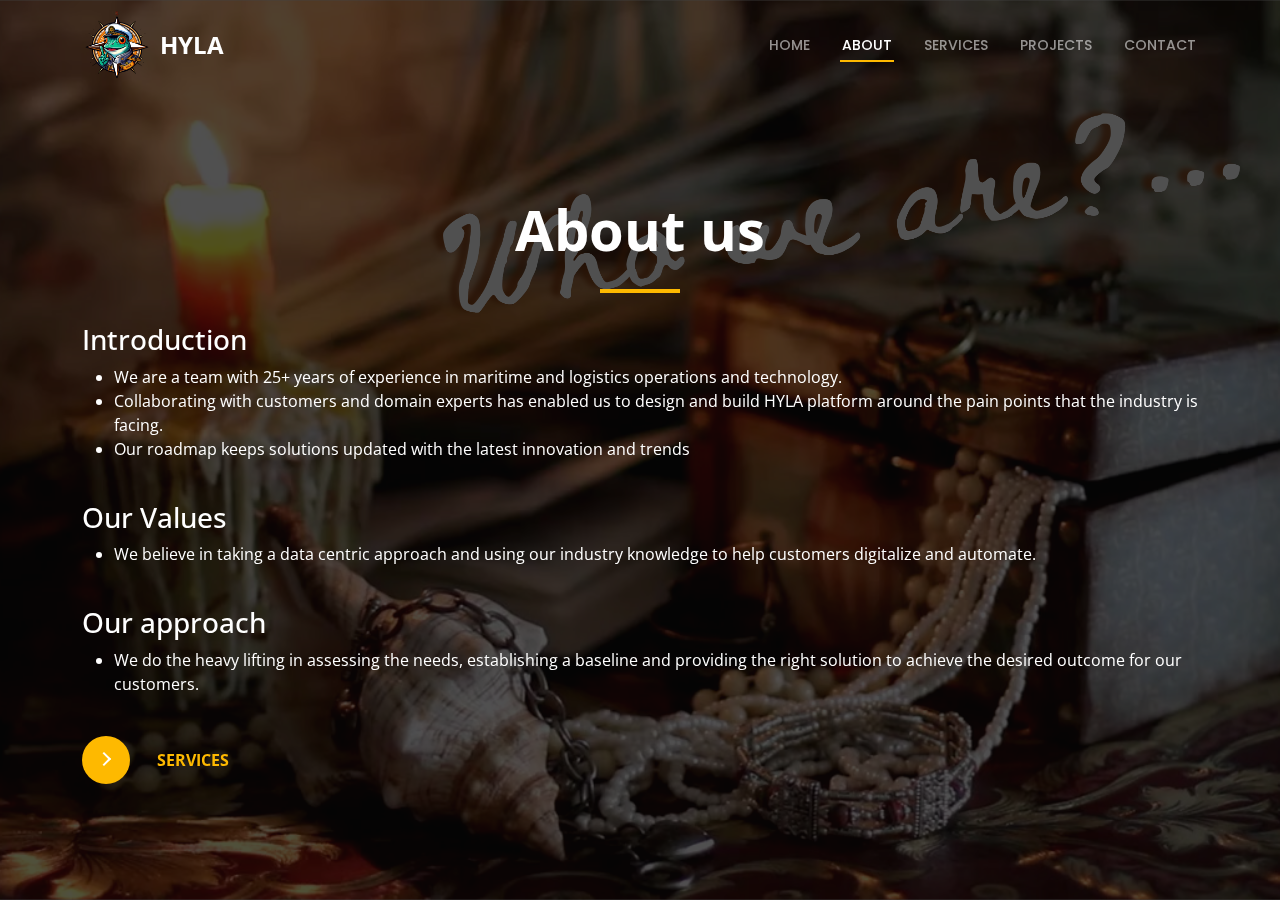
<file: about-us.html>
<!DOCTYPE html>
<html lang="en">

<head>
  <meta charset="utf-8">
  <meta content="width=device-width, initial-scale=1.0" name="viewport">
  <title>Hyla | About Us Page</title>
  <meta name="description" content="">
  <meta name="keywords" content="">

  <!-- Favicons -->
  <link href="assets/img/Hyla-logo.png" rel="icon">
  <link href="assets/img/Hyla-logo.png" rel="apple-touch-icon">

  <!-- Fonts -->
  <link href="https://fonts.googleapis.com" rel="preconnect">
  <link href="https://fonts.gstatic.com" rel="preconnect" crossorigin>
  <link href="https://fonts.googleapis.com/css2?family=Roboto:ital,wght@0,100;0,300;0,400;0,500;0,700;0,900;1,100;1,300;1,400;1,500;1,700;1,900&family=Open+Sans:ital,wght@0,300;0,400;0,500;0,600;0,700;0,800;1,300;1,400;1,500;1,600;1,700;1,800&family=Poppins:ital,wght@0,100;0,200;0,300;0,400;0,500;0,600;0,700;0,800;0,900;1,100;1,200;1,300;1,400;1,500;1,600;1,700;1,800;1,900&display=swap" rel="stylesheet">

  <!-- Vendor CSS Files -->
  <link href="assets/vendor/bootstrap/css/bootstrap.min.css" rel="stylesheet">
  <link href="assets/vendor/bootstrap-icons/bootstrap-icons.css" rel="stylesheet">
  <link href="assets/vendor/aos/aos.css" rel="stylesheet">
  <link href="assets/vendor/fontawesome-free/css/all.min.css" rel="stylesheet">
  <link href="assets/vendor/glightbox/css/glightbox.min.css" rel="stylesheet">
  <link href="assets/vendor/swiper/swiper-bundle.min.css" rel="stylesheet">
  <link href="https://cdnjs.cloudflare.com/ajax/libs/font-awesome/6.4.0/css/all.min.css" rel="stylesheet">


  <!-- Main CSS File -->
  <link href="assets/css/main.css" rel="stylesheet">

  <!-- =======================================================
  * Template Name: UpConstruction
  * Template URL: https://bootstrapmade.com/upconstruction-bootstrap-construction-website-template/
  * Updated: Aug 07 2024 with Bootstrap v5.3.3
  * Author: BootstrapMade.com
  * License: https://bootstrapmade.com/license/
  ======================================================== -->
</head>

<body class="index-page">

  
  <header id="header" class="header d-flex align-items-center fixed-top">
    <div class="container-fluid container-xl position-relative d-flex align-items-center justify-content-between">

      <a href="index.html" class="logo d-flex align-items-center">
        <!-- Uncomment the line below if you also wish to use an image logo -->
        <img src="assets/img/Hyla-logo.png" alt="">
         <h1 class="sitename">HYLA</h1>
      </a>

      <nav id="navmenu" class="navmenu">
        <ul>
          <li><a href="index.html" >Home</a></li>
          <li><a href="about-us.html" class="active">About</a></li>
          <li><a href="service.html">Services</a></li>
          <li><a href="project.html">Projects</a></li>
          <li><a href="support.html">Contact</a></li>
        </ul>
        <i class="mobile-nav-toggle d-xl-none bi bi-list"></i>
      </nav>

    </div>
  </header>

  <main class="main">

    <!-- Hero Section -->
    <section id="hero" class="hero section dark-background">
      <div class="carousel-item active">
        <img src="assets/img/Who-bro.svg" alt="">
      </div>
      <div class="info d-flex align-items-center">
        <div class="container">
            <div class="row position-relative">
                <div class="col-lg-12" data-aos="fade-up" data-aos-delay="100">
                  <h2 class="inner-title text-center">About us</h2>
                  <div class="our-story">
                    <h3>Introduction</h3>
                    <ul>
                      <li><span>We are a team with 25+ years of experience in maritime and logistics operations and technology.</span></li>
                      <li><span>Collaborating with customers and domain experts has enabled us to design and build HYLA platform around the pain points that the industry is facing.</span></li>
                      <li><span>Our roadmap keeps solutions updated with the latest innovation and trends</span></li>
                    </ul>
                    <br>
                    <h3>Our Values</h3>
                    <ul>
                      <li><span>We believe in taking a data centric approach and using our industry knowledge to help customers digitalize and automate.</span></li>
                     </ul><br>
                    <h3>Our approach</h3>
                    <ul>
                      <li><span>We do the heavy lifting in assessing the needs, establishing a baseline and providing the right solution to achieve the desired outcome for our customers.</span></li>
                     </ul>
                    <br>
                    <a href="service.html">
                        <button class="learn-more">
                        <span class="circle" aria-hidden="true">
                        <span class="icon arrow"></span>
                        </span>
                        <span class="button-text">Services</span>
                        </button>
                    </a>
                  </div>
                </div>
        </div>
      </div>
    </section>

  </main>
  <!-- Scroll Top -->
  <a href="#" id="scroll-top" class="scroll-top d-flex align-items-center justify-content-center"><i class="bi bi-arrow-up-short"></i></a>

  <!-- Preloader -->
  <div id="preloader"></div>

  <!-- Vendor JS Files -->
  <script src="assets/vendor/bootstrap/js/bootstrap.bundle.min.js"></script>
  <script src="assets/vendor/php-email-form/validate.js"></script>
  <script src="assets/vendor/aos/aos.js"></script>
  <script src="assets/vendor/glightbox/js/glightbox.min.js"></script>
  <script src="assets/vendor/imagesloaded/imagesloaded.pkgd.min.js"></script>
  <script src="assets/vendor/isotope-layout/isotope.pkgd.min.js"></script>
  <script src="assets/vendor/swiper/swiper-bundle.min.js"></script>
  <script src="assets/vendor/purecounter/purecounter_vanilla.js"></script>

  <!-- Main JS File -->
  <script src="assets/js/main.js"></script>

</body>

</html>
</file>
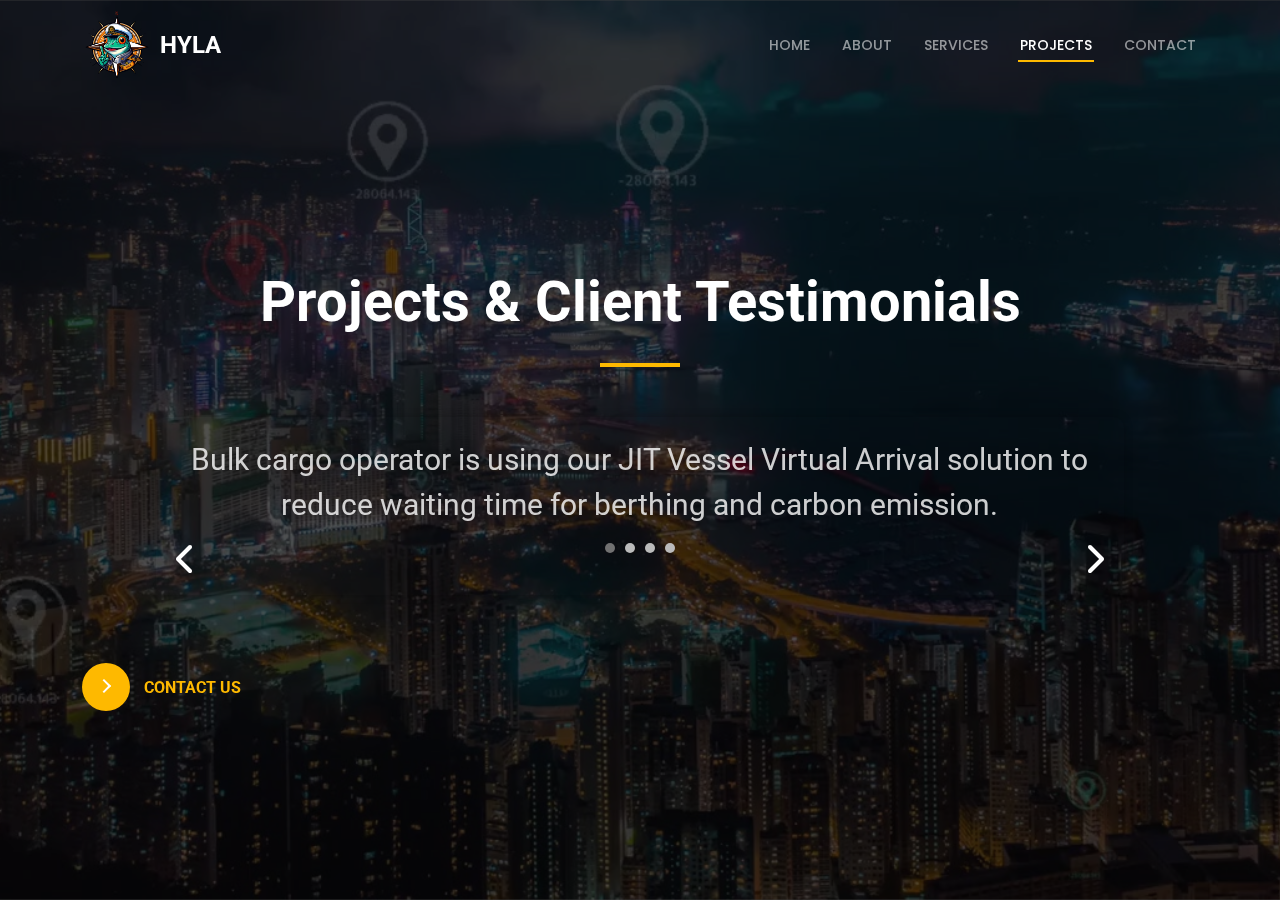
<file: project.html>
<!DOCTYPE html>
<html lang="en">

<head>
  <meta charset="utf-8">
  <meta content="width=device-width, initial-scale=1.0" name="viewport">
  <title>Hyla | Projects Page</title>
  <meta name="description" content="">
  <meta name="keywords" content="">

  <!-- Favicons -->
  <link href="assets/img/Hyla-logo.png" rel="icon">
  <link href="assets/img/Hyla-logo.png" rel="apple-touch-icon">

  <!-- Fonts -->
  <link href="https://fonts.googleapis.com" rel="preconnect">
  <link href="https://fonts.gstatic.com" rel="preconnect" crossorigin>
  <link href="https://fonts.googleapis.com/css2?family=Roboto:ital,wght@0,100;0,300;0,400;0,500;0,700;0,900;1,100;1,300;1,400;1,500;1,700;1,900&family=Open+Sans:ital,wght@0,300;0,400;0,500;0,600;0,700;0,800;1,300;1,400;1,500;1,600;1,700;1,800&family=Poppins:ital,wght@0,100;0,200;0,300;0,400;0,500;0,600;0,700;0,800;0,900;1,100;1,200;1,300;1,400;1,500;1,600;1,700;1,800;1,900&display=swap" rel="stylesheet">

  <!-- Vendor CSS Files -->
  <link href="assets/vendor/bootstrap/css/bootstrap.min.css" rel="stylesheet">
  <link href="assets/vendor/bootstrap-icons/bootstrap-icons.css" rel="stylesheet">
  <link href="assets/vendor/aos/aos.css" rel="stylesheet">
  <link href="assets/vendor/fontawesome-free/css/all.min.css" rel="stylesheet">
  <link href="assets/vendor/glightbox/css/glightbox.min.css" rel="stylesheet">
  <link href="assets/vendor/swiper/swiper-bundle.min.css" rel="stylesheet">
  <link href="https://cdnjs.cloudflare.com/ajax/libs/font-awesome/6.4.0/css/all.min.css" rel="stylesheet">

  <!-- Main CSS File -->
  <link href="assets/css/main.css" rel="stylesheet">

  <style>
    /* Responsive Card Styling */
    .card {
      display: flex;
      flex-direction: column;
      align-items: center; /* Center content horizontally */
      padding: 20px; /* Add padding for better spacing */
      border-radius: 8px; /* Rounded corners for the card */
      background-color: rgba(0, 0, 0, 0.5); /* Slightly transparent background */
      color: white; /* Ensure text is visible on dark background */
    }

    #pagination {
      display: flex;
      justify-content: space-between; /* Aligns buttons to the edges */
      margin-top: 20px; /* Adjust spacing as needed */
      width: 100%; /* Full width for pagination */
    }

    .btn {
      flex: 0; /* Prevents buttons from stretching */
      margin: 0 5px; /* Adjusts space between buttons */
      padding: 5px 10px; /* Smaller padding for smaller buttons */
      font-size: 12px; /* Smaller font size */
      display: flex; /* Makes button a flex container */
      align-items: center; /* Aligns items vertically center */
      justify-content: center; /* Centers content horizontally */
      border: none; /* Remove default button border */
      background-color: #99999961; /* Default button background */
      color: white; /* Button text color */
      border-radius: 5px; /* Rounded button corners */
      cursor: pointer; /* Change cursor on hover */
    }

    .btn:hover {
      background-color: #99999961; /* Darker background on hover */
    }

    .btn i {
      margin: 0 3px; /* Adds some space around icons */
    }

    /* Responsive adjustments */
    @media (max-width: 768px) {
      .btn {
        font-size: 10px; /* Smaller font size on mobile */
        padding: 4px 8px; /* Smaller padding on mobile */
      }
    }

    /* Ensure the entire page is responsive */
    body {
      margin: 0;
      font-family: 'Roboto', sans-serif;
      background: #f8f9fa; /* Light background color for the body */
    }

    .hero {
      position: relative;
      overflow: hidden; /* Prevents content overflow */
    }

    .carousel-item img {
      width: 100%;
      height: auto; /* Ensures the image maintains its aspect ratio */
    }
  </style>

  <!-- =======================================================
  * Template Name: UpConstruction
  * Template URL: https://bootstrapmade.com/upconstruction-bootstrap-construction-website-template/
  * Updated: Aug 07 2024 with Bootstrap v5.3.3
  * Author: BootstrapMade.com
  * License: https://bootstrapmade.com/license/
  ======================================================== -->
</head>

<body class="index-page">

  <header id="header" class="header d-flex align-items-center fixed-top">
    <div class="container-fluid container-xl position-relative d-flex align-items-center justify-content-between">

      <a href="index.html" class="logo d-flex align-items-center">
        <img src="assets/img/Hyla-logo.png" alt="">
        <h1 class="sitename">HYLA</h1>
      </a>

      <nav id="navmenu" class="navmenu">
        <ul>
          <li><a href="index.html">Home</a></li>
          <li><a href="about-us.html">About</a></li>
          <li><a href="service.html">Services</a></li>
          <li><a href="project.html" class="active">Projects</a></li>
          <li><a href="support.html">Contact</a></li>
        </ul>
        <i class="mobile-nav-toggle d-xl-none bi bi-list"></i>
      </nav>

    </div>
  </header>
  <style>
    #bruhh {
     font-size: 30px !important;
   }
 </style>

  <main class="main">

    <!-- Hero Section -->
    <section id="hero" class="hero section dark-background">
      <div class="carousel-item active">
        <img src="assets/img/project-bg.svg" alt="">
      </div>
      <div class="info d-flex align-items-center">
        <div class="container">
          <div class="row position-relative">
            <div class="col-lg-12" data-aos="fade-up" data-aos-delay="100">
              <h2 class="inner-title text-center">Projects & Client Testimonials</h2>
              <div class="our-story">
                <div class="col-lg-12 col-md-6">
                  <!-- <div class="card service-item position-relative" id="card" data-aos="fade-up" data-aos-delay="100" style="height: fit-content;">
                    <div id="text-container">
                      <h4 class="text-white text-center" id="dynamic-text">Bulk cargo operator is using our JIT Vessel Virtual Arrival solution to reduce waiting time for berthing and carbon emission.</h4>
                    </div>
                    <div id="pagination" class="text-center d-flex justify-content-between">
                      <button class="btn" id="prev-button" onclick="changePage(-1)">
                        <i class="fa-solid fa-backward"></i> Previous
                      </button>
                      <button class="btn" id="next-button" onclick="changePage(1)">
                        Next <i class="fa-solid fa-forward"></i>
                      </button>
                    </div>
                  </div> -->

                  <div class="testim" id="testim">
                    <div class="wrap">
                       
                        <div id="testim-content" class="cont">
                            
                            <div class="active">
                                <p id="bruhh">Bulk cargo operator is using our JIT Vessel Virtual Arrival solution to reduce waiting time for berthing and carbon emission.</p>                    
                            </div>
        
                            <div>
                                <p id="bruhh">Our dry bulk transport solutions help streamline operations for greater efficiency.</p>                    
                            </div>
        
                            <div>
                                
                                <p id="bruhh" >We provide tailored solutions for heavy lift and project cargo movements.</p>                    
                            </div>
        
                            <div>
                                <p id="bruhh">Our advanced tracking system ensures real-time visibility of your cargo.</p>                    
                            </div>
        
                        </div>
                         <span id="right-arrow" class="arrow right fa fa-chevron-right" style="float: right;"></span>
                        <span id="left-arrow" class="arrow left fa fa-chevron-left " style="float: left;"></span>
                        <ul id="testim-dots" class="dots">
                            <li class="dot active"></li><!--
                            --><li class="dot"></li><!--
                            --><li class="dot"></li><!--
                            --><li class="dot"></li><!---->
                        </ul>
                    </div>
                </div>
                </div>

                <br>
                <br>
                <a href="support.html">
                  <button class="learn-more">
                    <span class="circle" aria-hidden="true">
                      <span class="icon arrow"></span>
                    </span>
                    <span class="button-text">Contact Us</span>
                  </button>
                </a>
              </div>
            </div>
          </div>
        </div>
      </div>
    </section>

  </main>
  <!-- Scroll Top -->
  <a href="#" id="scroll-top" class="scroll-top d-flex align-items-center justify-content-center"><i class="bi bi-arrow-up-short"></i></a>

  <!-- Preloader -->
  <div id="preloader"></div>

  <!-- Vendor JS Files -->
  <script src="assets/vendor/bootstrap/js/bootstrap.bundle.min.js"></script>
  <script src="assets/vendor/php-email-form/validate.js"></script>
  <script src="assets/vendor/aos/aos.js"></script>
  <script src="assets/vendor/glightbox/js/glightbox.min.js"></script>
  <script src="assets/vendor/imagesloaded/imagesloaded.pkgd.min.js"></script>
  <script src="assets/vendor/isotope-layout/isotope.pkgd.min.js"></script>
  <script src="assets/vendor/swiper/swiper-bundle.min.js"></script>
  <script src="assets/vendor/purecounter/purecounter_vanilla.js"></script>

  <!-- Main JS File -->
  <script src="assets/js/main.js"></script>

<script>
  // vars
'use strict'
var	testim = document.getElementById("testim"),
  testimDots = Array.prototype.slice.call(document.getElementById("testim-dots").children),
  testimContent = Array.prototype.slice.call(document.getElementById("testim-content").children),
  testimLeftArrow = document.getElementById("left-arrow"),
  testimRightArrow = document.getElementById("right-arrow"),
  testimSpeed = 4500,
  currentSlide = 0,
  currentActive = 0,
  testimTimer,
  touchStartPos,
  touchEndPos,
  touchPosDiff,
  ignoreTouch = 30;
;

window.onload = function() {

  // Testim Script
  function playSlide(slide) {
      for (var k = 0; k < testimDots.length; k++) {
          testimContent[k].classList.remove("active");
          testimContent[k].classList.remove("inactive");
          testimDots[k].classList.remove("active");
      }

      if (slide < 0) {
          slide = currentSlide = testimContent.length-1;
      }

      if (slide > testimContent.length - 1) {
          slide = currentSlide = 0;
      }

      if (currentActive != currentSlide) {
          testimContent[currentActive].classList.add("inactive");            
      }
      testimContent[slide].classList.add("active");
      testimDots[slide].classList.add("active");

      currentActive = currentSlide;
  
      clearTimeout(testimTimer);
      testimTimer = setTimeout(function() {
          playSlide(currentSlide += 1);
      }, testimSpeed)
  }

  testimLeftArrow.addEventListener("click", function() {
      playSlide(currentSlide -= 1);
  })

  testimRightArrow.addEventListener("click", function() {
      playSlide(currentSlide += 1);
  })    

  for (var l = 0; l < testimDots.length; l++) {
      testimDots[l].addEventListener("click", function() {
          playSlide(currentSlide = testimDots.indexOf(this));
      })
  }

  playSlide(currentSlide);

  // keyboard shortcuts
  document.addEventListener("keyup", function(e) {
      switch (e.keyCode) {
          case 37:
              testimLeftArrow.click();
              break;
              
          case 39:
              testimRightArrow.click();
              break;

          case 39:
              testimRightArrow.click();
              break;

          default:
              break;
      }
  })
  
  testim.addEventListener("touchstart", function(e) {
      touchStartPos = e.changedTouches[0].clientX;
  })

  testim.addEventListener("touchend", function(e) {
      touchEndPos = e.changedTouches[0].clientX;
    
      touchPosDiff = touchStartPos - touchEndPos;
    
      console.log(touchPosDiff);
      console.log(touchStartPos);	
      console.log(touchEndPos);	

    
      if (touchPosDiff > 0 + ignoreTouch) {
          testimLeftArrow.click();
      } else if (touchPosDiff < 0 - ignoreTouch) {
          testimRightArrow.click();
      } else {
        return;
      }
    
  })
}
</script>
</body>

</html>
</file>
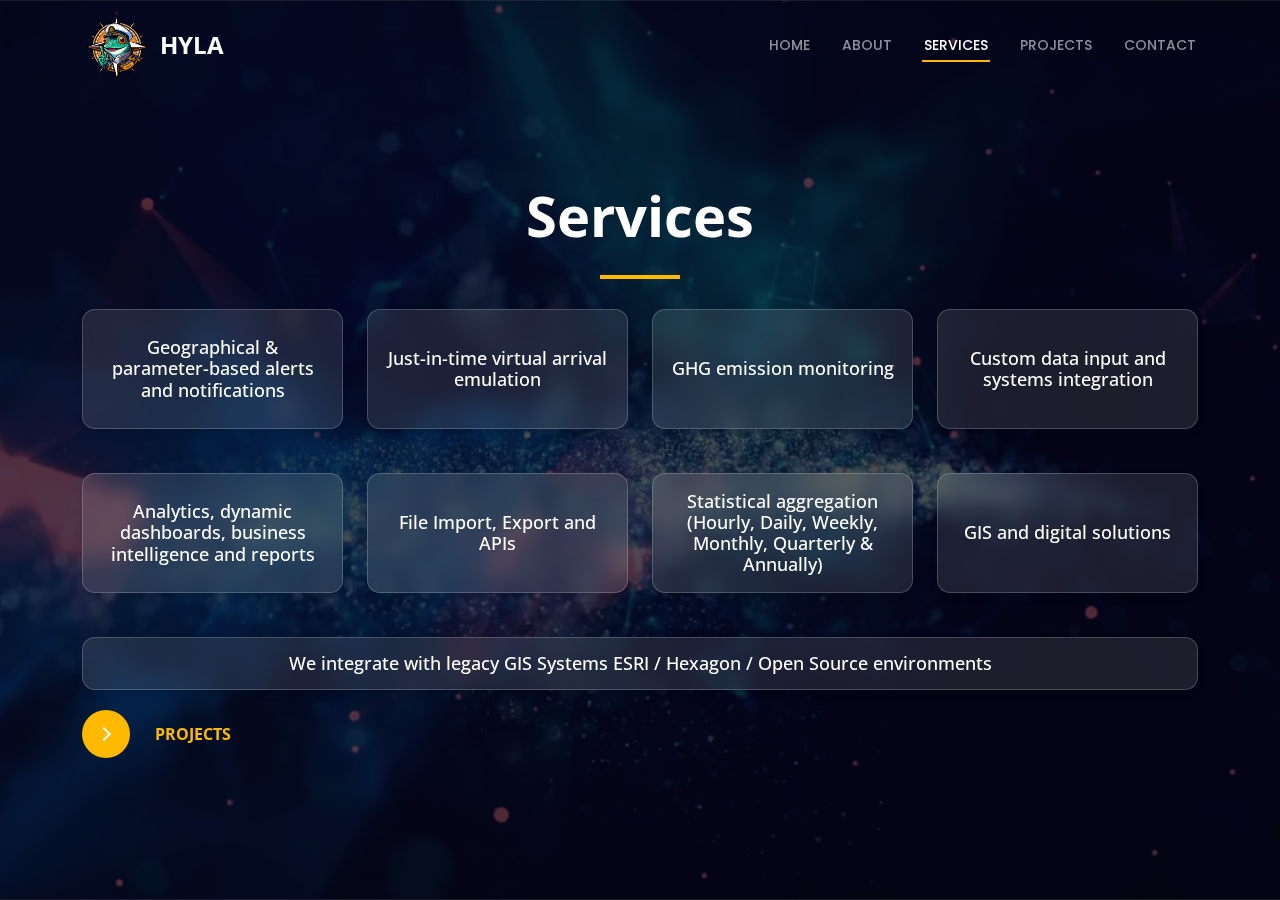
<file: service.html>
<!DOCTYPE html>
<html lang="en">

<head>
  <meta charset="utf-8">
  <meta content="width=device-width, initial-scale=1.0" name="viewport">
  <title>Hyla | Services Page</title>
  <meta name="description" content="">
  <meta name="keywords" content="">

  <!-- Favicons -->
  <link href="assets/img/Hyla-logo.png" rel="icon">
  <link href="assets/img/Hyla-logo.png" rel="apple-touch-icon">

  <!-- Fonts -->
  <link href="https://fonts.googleapis.com" rel="preconnect">
  <link href="https://fonts.gstatic.com" rel="preconnect" crossorigin>
  <link href="https://fonts.googleapis.com/css2?family=Roboto:ital,wght@0,100;0,300;0,400;0,500;0,700;0,900;1,100;1,300;1,400;1,500;1,700;1,900&family=Open+Sans:ital,wght@0,300;0,400;0,500;0,600;0,700;0,800;1,300;1,400;1,500;1,600;1,700;1,800&family=Poppins:ital,wght@0,100;0,200;0,300;0,400;0,500;0,600;0,700;0,800;0,900;1,100;1,200;1,300;1,400;1,500;1,600;1,700;1,800&display=swap" rel="stylesheet">

  <!-- Vendor CSS Files -->
  <link href="assets/vendor/bootstrap/css/bootstrap.min.css" rel="stylesheet">
  <link href="assets/vendor/bootstrap-icons/bootstrap-icons.css" rel="stylesheet">
  <link href="assets/vendor/aos/aos.css" rel="stylesheet">
  <link href="assets/vendor/fontawesome-free/css/all.min.css" rel="stylesheet">
  <link href="assets/vendor/glightbox/css/glightbox.min.css" rel="stylesheet">
  <link href="assets/vendor/swiper/swiper-bundle.min.css" rel="stylesheet">
  <link href="https://cdnjs.cloudflare.com/ajax/libs/font-awesome/6.4.0/css/all.min.css" rel="stylesheet">

  <!-- Main CSS File -->
  <link href="assets/css/main.css" rel="stylesheet">

  <!-- =======================================================
  * Template Name: UpConstruction
  * Template URL: https://bootstrapmade.com/upconstruction-bootstrap-construction-website-template/
  * Updated: Aug 07 2024 with Bootstrap v5.3.3
  * Author: BootstrapMade.com
  * License: https://bootstrapmade.com/license/
  ======================================================== -->
</head>

<body class="index-page">

  
  <header id="header" class="header d-flex align-items-center fixed-top">
    <div class="container-fluid container-xl position-relative d-flex align-items-center justify-content-between">

      <a href="index.html" class="logo d-flex align-items-center">
        <!-- Uncomment the line below if you also wish to use an image logo -->
        <img src="assets/img/Hyla-logo.png" alt="">
         <h1 class="sitename">HYLA</h1>
      </a>

      <nav id="navmenu" class="navmenu">
        <ul>
          <li><a href="index.html" >Home</a></li>
          <li><a href="about-us.html">About</a></li>
          <li><a href="service.html" class="active">Services</a></li>
          <li><a href="project.html">Projects</a></li>
          <li><a href="support.html">Contact</a></li>
        </ul>
        <i class="mobile-nav-toggle d-xl-none bi bi-list"></i>
      </nav>

    </div>
  </header>

  <main class="main">

    <!-- Hero Section -->
    <section id="hero" class="hero section dark-background">
      <div class="carousel-item active">
        <img src="assets/img/services-bg.svg" alt="">
      </div>
      <div class="info d-flex align-items-center">
        <div class="container">
          <div class="row position-relative">
            <div class="col-lg-12" data-aos="fade-up" data-aos-delay="100" >
              <h2 class="inner-title text-center" style="margin-top: -40px;">Services</h2>
              <div class="row gy-4 gx-4 text-center">
                <div class="col-lg-3 col-md-6">
                    <div class="card service-item position-relative" id="card" data-aos="fade-up" data-aos-delay="100">
                        <h4 class="text-white">Geographical & parameter-based alerts and notifications</h4>
                    </div>
                </div>
                <div class="col-lg-3 col-md-6">
                    <div class="card service-item position-relative" id="card" data-aos="fade-up" data-aos-delay="200">
                        <h4 class="text-white">Just-in-time virtual arrival emulation</h4>
                    </div>
                </div>
                <div class="col-lg-3 col-md-6">
                    <div class="card service-item position-relative" id="card" data-aos="fade-up" data-aos-delay="300">
                        <h4 class="text-white">GHG emission monitoring</h4>
                    </div>
                </div>
                <div class="col-lg-3 col-md-6">
                    <div class="card service-item position-relative" id="card" data-aos="fade-up" data-aos-delay="400">
                        <h4 class="text-white">Custom data input and systems integration</h4>
                    </div>
                </div>
                <div class="col-lg-3 col-md-6">
                    <div class="card service-item position-relative" id="card" data-aos="fade-up" data-aos-delay="500">
                        <h4 class="text-white">Analytics, dynamic dashboards, business intelligence and reports</h4>
                    </div>
                </div>
                <div class="col-lg-3 col-md-6">
                    <div class="card service-item position-relative" id="card" data-aos="fade-up" data-aos-delay="600">
                        <h4 class="text-white">File Import, Export and APIs</h4>
                    </div>
                </div>
                <div class="col-lg-3 col-md-6">
                    <div class="card service-item position-relative" id="card" data-aos="fade-up" data-aos-delay="700">
                        <h4 class="text-white">Statistical aggregation (Hourly, Daily, Weekly, Monthly, Quarterly & Annually)</h4>
                    </div>
                </div>
                <div class="col-lg-3 col-md-6">
                    <div class="card service-item position-relative" id="card" data-aos="fade-up" data-aos-delay="800">
                        <h4 class="text-white">GIS and digital solutions </h4>
                    </div>
                </div>

                <div class="col-lg-12 col-md-12 ">
                    <div class="card service-item position-relative" id="card" data-aos="fade-up" data-aos-delay="900" style="height: fit-content;">
                        <h4 class="text-white">We integrate with legacy GIS Systems ESRI / Hexagon / Open Source environments</h4>
                    </div>
                </div>
            </div>

              <a href="project.html">
                <button class="learn-more">
                <span class="circle" aria-hidden="true">
                <span class="icon arrow"></span>
                </span>
                <span class="button-text">Projects</span>
                </button>
            </a>
            </div>
          </div>
        </div>
      </div>
    </section>

  </main>

  <!-- Scroll Top -->
  <a href="#" id="scroll-top" class="scroll-top d-flex align-items-center justify-content-center"><i class="bi bi-arrow-up-short"></i></a>

  <!-- Preloader -->
  <div id="preloader"></div>

  <!-- Vendor JS Files -->
  <script src="assets/vendor/bootstrap/js/bootstrap.bundle.min.js"></script>
  <script src="assets/vendor/php-email-form/validate.js"></script>
  <script src="assets/vendor/aos/aos.js"></script>
  <script src="assets/vendor/glightbox/js/glightbox.min.js"></script>
  <script src="assets/vendor/imagesloaded/imagesloaded.pkgd.min.js"></script>
  <script src="assets/vendor/isotope-layout/isotope.pkgd.min.js"></script>
  <script src="assets/vendor/swiper/swiper-bundle.min.js"></script>
  <script src="assets/vendor/purecounter/purecounter_vanilla.js"></script>

  <!-- Main JS File -->
  <script src="assets/js/main.js"></script>

</body>

</html>
</file>
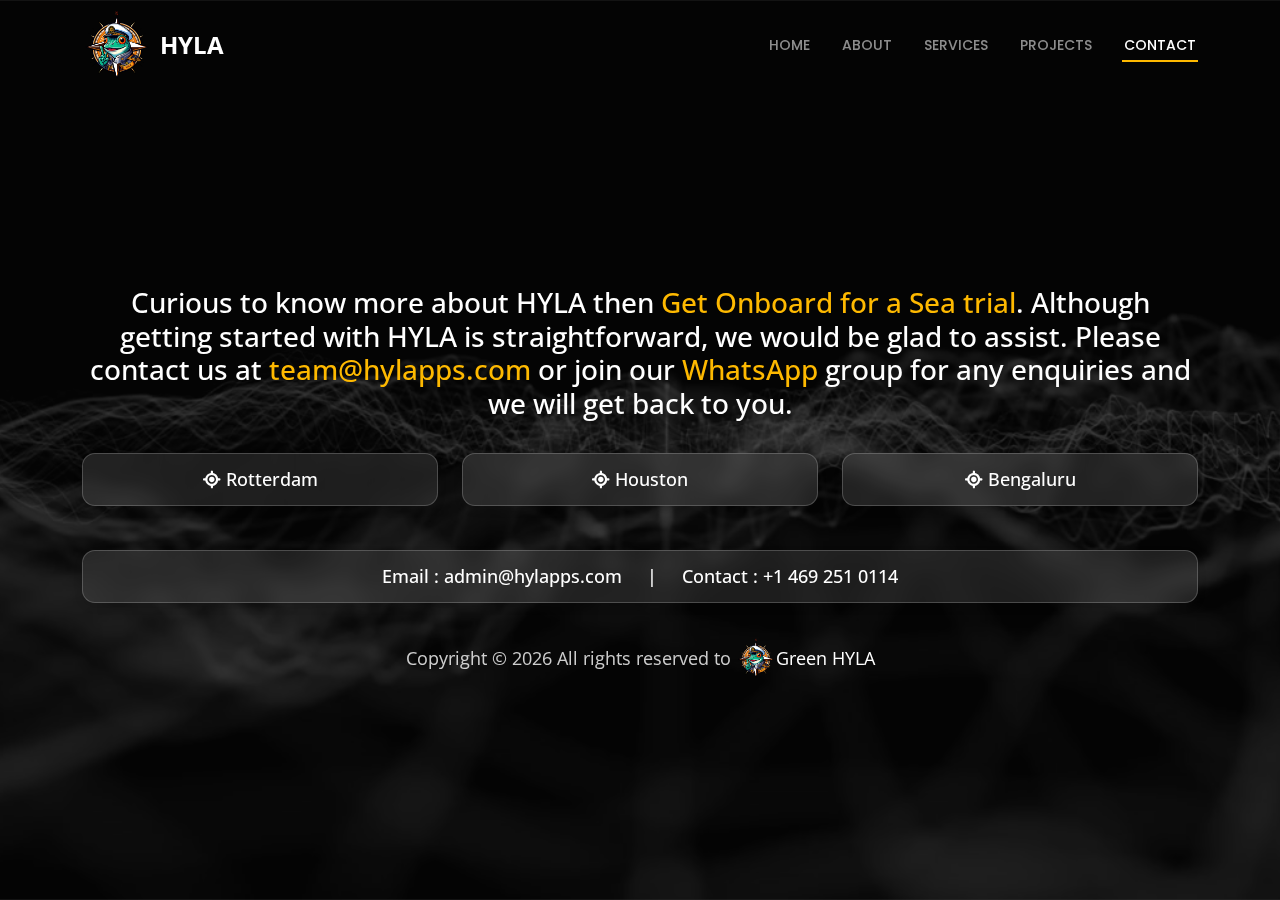
<file: support.html>
<!DOCTYPE html>
<html lang="en">

<head>
  <meta charset="utf-8">
  <meta content="width=device-width, initial-scale=1.0" name="viewport">
  <title>Hyla | Support Page</title>
  <meta name="description" content="">
  <meta name="keywords" content="">

  <!-- Favicons -->
  <link href="assets/img/Hyla-logo.png" rel="icon">
  <link href="assets/img/Hyla-logo.png" rel="apple-touch-icon">

  <!-- Fonts -->
  <link href="https://fonts.googleapis.com" rel="preconnect">
  <link href="https://fonts.gstatic.com" rel="preconnect" crossorigin>
  <link href="https://fonts.googleapis.com/css2?family=Roboto:ital,wght@0,100;0,300;0,400;0,500;0,700;0,900;1,100;1,300;1,400;1,500;1,700;1,900&family=Open+Sans:ital,wght@0,300;0,400;0,500;0,600;0,700;0,800;1,300;1,400;1,500;1,600;1,700;1,800&family=Poppins:ital,wght@0,100;0,200;0,300;0,400;0,500;0,600;0,700;0,800;0,900;1,100;1,200;1,300;1,400;1,500;1,600;1,700;1,800;1,900&display=swap" rel="stylesheet">

  <!-- Vendor CSS Files -->
  <link href="assets/vendor/bootstrap/css/bootstrap.min.css" rel="stylesheet">
  <link href="assets/vendor/bootstrap-icons/bootstrap-icons.css" rel="stylesheet">
  <link href="assets/vendor/aos/aos.css" rel="stylesheet">
  <link href="assets/vendor/fontawesome-free/css/all.min.css" rel="stylesheet">
  <link href="assets/vendor/glightbox/css/glightbox.min.css" rel="stylesheet">
  <link href="assets/vendor/swiper/swiper-bundle.min.css" rel="stylesheet">
  <link href="https://cdnjs.cloudflare.com/ajax/libs/font-awesome/6.4.0/css/all.min.css" rel="stylesheet">


  <!-- Main CSS File -->
  <link href="assets/css/main.css" rel="stylesheet">

  <!-- =======================================================
  * Template Name: UpConstruction
  * Template URL: https://bootstrapmade.com/upconstruction-bootstrap-construction-website-template/
  * Updated: Aug 07 2024 with Bootstrap v5.3.3
  * Author: BootstrapMade.com
  * License: https://bootstrapmade.com/license/
  ======================================================== -->
</head>

<body class="index-page">

  
  <header id="header" class="header d-flex align-items-center fixed-top">
    <div class="container-fluid container-xl position-relative d-flex align-items-center justify-content-between">

      <a href="index.html" class="logo d-flex align-items-center">
        <!-- Uncomment the line below if you also wish to use an image logo -->
        <img src="assets/img/Hyla-logo.png" alt="">
         <h1 class="sitename">HYLA</h1>
      </a>

      <nav id="navmenu" class="navmenu">
        <ul>
          <li><a href="index.html" >Home</a></li>
          <li><a href="about-us.html">About</a></li>
          <li><a href="service.html">Services</a></li>
          <li><a href="project.html">Projects</a></li>
          <li><a href="support.html"class="active">Contact</a></li>
        </ul>
        <i class="mobile-nav-toggle d-xl-none bi bi-list"></i>
      </nav>

    </div>
  </header>

  <main class="main">

    <!-- Hero Section -->
    <section id="hero" class="hero section dark-background">
      <div class="carousel-item active">
        <img src="assets/img/support.svg" alt="">
      </div>
      <div class="info d-flex align-items-center">
        <div class="container">
            <div class="row position-relative">
                <div class="col-lg-12" data-aos="fade-up" data-aos-delay="100">
                  <h3 class="inner-title text-center">Curious to know more about HYLA then <a href="http://hyla.greenhyla.com">Get Onboard for a Sea trial</a>. Although getting started with HYLA is straightforward, we would be glad to assist. Please contact us at <a href="https://mail.google.com/">team@hylapps.com</a> or join our <a href="#">WhatsApp</a>  group for any enquiries and we will get back to you. </h3>

                  <br>
                  <div  class="row gy-4 gx-4 text-center">

                 
                            <div class="col-lg-4 col-md-6">
                                <div class="card service-item position-relative" id="card" data-aos="fade-up" data-aos-delay="100" style="height: fit-content !important;">
                                    <h4 class="text-white text-center"><i class="fa-solid fa-location-crosshairs"></i> Rotterdam</h4>
                                </div>
                        </div>
                        <div class="col-lg-4 col-md-6">
                            <div class="card service-item position-relative" id="card" data-aos="fade-up" data-aos-delay="100" style="height: fit-content !important;">
                                <h4 class="text-white text-center"><i class="fa-solid fa-location-crosshairs"> </i> Houston</h4>
                            </div>
                    </div>
                    <div class="col-lg-4 col-md-6">
                        <div class="card service-item position-relative" id="card" data-aos="fade-up" data-aos-delay="100" style="height: fit-content !important;">
                            <h4 class="text-white text-center"><i class="fa-solid fa-location-crosshairs"></i> Bengaluru</h4>
                        </div>
                </div>
                <div class="col-lg-12 col-md-6">
                    <div class="card service-item position-relative" id="card" data-aos="fade-up" data-aos-delay="100" style="height: fit-content !important;">
                        <h4 class="text-white text-center" >Email : admin@hylapps.com &nbsp;&nbsp;&nbsp;&nbsp;|&nbsp;&nbsp;&nbsp;&nbsp; Contact : +1 469 251 0114</h4>
                    </div>
                </div>
              </div>
            </div>
                <br>
                <br><br>
                <footer style="margin-top: 20px !important;" data-aos="fade-up">
                    <p class="copywrite-text text-center">
                        Copyright © <script>document.write(new Date().getFullYear());</script>&nbsp;All rights reserved to <img src="assets/img/Hyla-logo.png" alt="" style="width: 40px; height: auto !important; margin-top: -5px !important;"><a href="#" target="_blank" style="color: rgb(255, 255, 255);">Green HYLA</a>
                        </p>
                </footer>
        </div>
      </div>
    </section>

    
  </main>
  <!-- Scroll Top -->
  <a href="#" id="scroll-top" class="scroll-top d-flex align-items-center justify-content-center"><i class="bi bi-arrow-up-short"></i></a>

  <!-- Preloader -->
  <div id="preloader"></div>

  <!-- Vendor JS Files -->
  <script src="assets/vendor/bootstrap/js/bootstrap.bundle.min.js"></script>
  <script src="assets/vendor/php-email-form/validate.js"></script>
  <script src="assets/vendor/aos/aos.js"></script>
  <script src="assets/vendor/glightbox/js/glightbox.min.js"></script>
  <script src="assets/vendor/imagesloaded/imagesloaded.pkgd.min.js"></script>
  <script src="assets/vendor/isotope-layout/isotope.pkgd.min.js"></script>
  <script src="assets/vendor/swiper/swiper-bundle.min.js"></script>
  <script src="assets/vendor/purecounter/purecounter_vanilla.js"></script>

  <!-- Main JS File -->
  <script src="assets/js/main.js"></script>

</body>

</html>
</file>
<file: assets/css/main.css>
/**
* Template Name: UpConstruction
* Template URL: https://bootstrapmade.com/upconstruction-bootstrap-construction-website-template/
* Updated: Aug 07 2024 with Bootstrap v5.3.3
* Author: BootstrapMade.com
* License: https://bootstrapmade.com/license/
*/

/*--------------------------------------------------------------
# Font & Color Variables
# Help: https://bootstrapmade.com/color-system/
--------------------------------------------------------------*/
/* Fonts */
:root {
  --default-font: "Open Sans",  system-ui, -apple-system, "Segoe UI", Roboto, "Helvetica Neue", Arial, "Noto Sans", "Liberation Sans", sans-serif, "Apple Color Emoji", "Segoe UI Emoji", "Segoe UI Symbol", "Noto Color Emoji";
  --heading-font: "Roboto",  sans-serif ,;
  --nav-font: "Poppins",  sans-serif;

}

/* Global Colors - The following color variables are used throughout the website. Updating them here will change the color scheme of the entire website */
:root { 
  --background-color: #ffffff; /* Background color for the entire website, including individual sections */
  --default-color: #ffffff; /* Default color used for the majority of the text content across the entire website */
  --heading-color: #ffffff; /* Color for headings, subheadings and title throughout the website */
  --accent-color: #feb900; /* Accent color that represents your brand on the website. It's used for buttons, links, and other elements that need to stand out */
  --surface-color: #ffffff; /* The surface color is used as a background of boxed elements within sections, such as cards, icon boxes, or other elements that require a visual separation from the global background. */
  --contrast-color: #ffffff; /* Contrast color for text, ensuring readability against backgrounds of accent, heading, or default colors. */
}

/* Nav Menu Colors - The following color variables are used specifically for the navigation menu. They are separate from the global colors to allow for more customization options */
:root {
  --nav-color: rgba(255, 255, 255, 0.55);  /* The default color of the main navmenu links */
  --nav-hover-color: #ffffff; /* Applied to main navmenu links when they are hovered over or active */
  --nav-mobile-background-color: #ffffff; /* Used as the background color for mobile navigation menu */
  --nav-dropdown-background-color: #ffffff; /* Used as the background color for dropdown items that appear when hovering over primary navigation items */
  --nav-dropdown-color: #212529; /* Used for navigation links of the dropdown items in the navigation menu. */
  --nav-dropdown-hover-color: #feb900; /* Similar to --nav-hover-color, this color is applied to dropdown navigation links when they are hovered over. */
}

/* Color Presets - These classes override global colors when applied to any section or element, providing reuse of the sam color scheme. */

.light-background {
  --background-color: #f4f7f6;
  --surface-color: #ffffff;
}

.dark-background {
  --background-color: #060606;
  --default-color: #ffffff;
  --heading-color: #ffffff;
  --surface-color: #252525;
  --contrast-color: #ffffff;
}

/* Smooth scroll */
:root {
  scroll-behavior: smooth;
}

/*--------------------------------------------------------------
# General Styling & Shared Classes
--------------------------------------------------------------*/
body {
  color: var(--default-color);
  background-color: var(--background-color);
  font-family: var(--default-font);
}

a {
  color: var(--accent-color);
  text-decoration: none;
  transition: 0.3s;
}

a:hover {
  color: color-mix(in srgb, var(--accent-color), transparent 25%);
  text-decoration: none;
}

h1,
h2,
h3,
h4,
h5,
h6 {
  color: var(--heading-color);
  font-family: var(--heading-font);
}

/* PHP Email Form Messages
------------------------------*/
.php-email-form .error-message {
  display: none;
  background: #df1529;
  color: #ffffff;
  text-align: left;
  padding: 15px;
  margin-bottom: 24px;
  font-weight: 600;
}

.php-email-form .sent-message {
  display: none;
  color: #ffffff;
  background: #059652;
  text-align: center;
  padding: 15px;
  margin-bottom: 24px;
  font-weight: 600;
}

.php-email-form .loading {
  display: none;
  background: var(--surface-color);
  text-align: center;
  padding: 15px;
  margin-bottom: 24px;
}

.php-email-form .loading:before {
  content: "";
  display: inline-block;
  border-radius: 50%;
  width: 24px;
  height: 24px;
  margin: 0 10px -6px 0;
  border: 3px solid var(--accent-color);
  border-top-color: var(--surface-color);
  animation: php-email-form-loading 1s linear infinite;
}

@keyframes php-email-form-loading {
  0% {
    transform: rotate(0deg);
  }

  100% {
    transform: rotate(360deg);
  }
}

/*--------------------------------------------------------------
# Global Header
--------------------------------------------------------------*/
.header {
  --background-color: rgba(255, 255, 255, 0);
  --default-color: #ffffff;
  --heading-color: #ffffff;
  color: var(--default-color);
  background-color: var(--background-color);
  padding: 10px 0;
  transition: all 0.5s;
  z-index: 997;
}

.header .logo img {
  max-height: 70px;
  margin-right: 8px;
}

.header .logo h1 {
  font-size: 24px;
  margin: 0;
  font-weight: 700;
  color: white;
}

.header .logo span {
  font-size: 24px;
  padding-left: 1px;
  font-family: var(--heading-font);
  color: var(--color-primary);
}

.scrolled .header {
  box-shadow: 0px 0 18px rgba(0, 0, 0, 0.1);
}

/* Global Header on Scroll
------------------------------*/
.scrolled .header {
  --background-color: #ffffff1a;
  --heading-color: #3c3c3c;
  --nav-color: #3c3c3c;
  --nav-hover-color: #3c3c3c;
}

/*--------------------------------------------------------------
# Navigation Menu
--------------------------------------------------------------*/
/* Desktop Navigation */
@media (min-width: 1200px) {
  .navmenu {
    padding: 0;
  }

  .navmenu ul {
    margin: 0;
    padding: 0;
    display: flex;
    list-style: none;
    align-items: center;
  }

  .navmenu li {
    position: relative;
  }

  .navmenu>ul>li {
    white-space: nowrap;
    padding: 15px 14px;
  }

  .navmenu>ul>li:last-child {
    padding-right: 0;
  }

  .navmenu a,
  .navmenu a:focus {
    color: var(--nav-color);
    font-size: 14px;
    padding: 0 2px;
    font-family: var(--nav-font);
    font-weight: 500;
    display: flex;
    align-items: center;
    justify-content: space-between;
    white-space: nowrap;
    transition: 0.3s;
    position: relative;
    text-transform: uppercase;
  }

  .navmenu a i,
  .navmenu a:focus i {
    font-size: 12px;
    line-height: 0;
    margin-left: 5px;
    transition: 0.3s;
  }

  .navmenu>ul>li>a:before {
    content: "";
    position: absolute;
    height: 2px;
    bottom: -6px;
    left: 0;
    background-color: var(--accent-color);
    visibility: hidden;
    width: 0px;
    transition: all 0.3s ease-in-out 0s;
  }

  .navmenu a:hover:before,
  .navmenu li:hover>a:before,
  .navmenu .active:before {
    visibility: visible;
    width: 100%;
  }

  .navmenu li:hover>a,
  .navmenu .active,
  .navmenu .active:focus {
    color: var(--nav-hover-color);
  }

  .navmenu .dropdown ul {
    margin: 0;
    padding: 10px 0;
    background: var(--nav-dropdown-background-color);
    display: block;
    position: absolute;
    visibility: hidden;
    left: 14px;
    top: 130%;
    opacity: 0;
    transition: 0.3s;
    border-radius: 4px;
    z-index: 99;
    box-shadow: 0px 0px 30px rgba(0, 0, 0, 0.1);
  }

  .navmenu .dropdown ul li {
    min-width: 200px;
  }

  .navmenu .dropdown ul a {
    padding: 10px 20px;
    font-size: 15px;
    text-transform: none;
    font-weight: 400;
    color: var(--nav-dropdown-color);
  }

  .navmenu .dropdown ul a i {
    font-size: 12px;
  }

  .navmenu .dropdown ul a:hover,
  .navmenu .dropdown ul .active:hover,
  .navmenu .dropdown ul li:hover>a {
    color: var(--nav-dropdown-hover-color);
  }

  .navmenu .dropdown:hover>ul {
    opacity: 1;
    top: 100%;
    visibility: visible;
  }

  .navmenu .dropdown .dropdown ul {
    top: 0;
    left: -90%;
    visibility: hidden;
  }

  .navmenu .dropdown .dropdown:hover>ul {
    opacity: 1;
    top: 0;
    left: -100%;
    visibility: visible;
  }
}

/* Mobile Navigation */
@media (max-width: 1199px) {
  .mobile-nav-toggle {
    color: white;
    font-size: 28px;
    line-height: 0;
    margin-right: 10px;
    cursor: pointer;
    transition: color 0.3s;
  }

  .navmenu {
    padding: 0;
    z-index: 9997;
  }

  .navmenu ul {
    display: none;
    list-style: none;
    position: absolute;
    inset: 60px 20px 20px 20px;
    padding: 10px 0;
    margin: 0;
    border-radius: 6px;
    background-color: var(--nav-mobile-background-color);
    border: 1px solid color-mix(in srgb, var(--default-color), transparent 90%);
    box-shadow: none;
    overflow-y: auto;
    transition: 0.3s;
    z-index: 9998;
  }

  .navmenu a,
  .navmenu a:focus {
    color: var(--nav-dropdown-color);
    padding: 10px 20px;
    font-family: var(--nav-font);
    font-size: 17px;
    font-weight: 500;
    display: flex;
    align-items: center;
    justify-content: space-between;
    white-space: nowrap;
    transition: 0.3s;
  }

  .navmenu a i,
  .navmenu a:focus i {
    font-size: 12px;
    line-height: 0;
    margin-left: 5px;
    width: 30px;
    height: 30px;
    display: flex;
    align-items: center;
    justify-content: center;
    border-radius: 50%;
    transition: 0.3s;
    background-color: color-mix(in srgb, var(--accent-color), transparent 90%);
  }

  .navmenu a i:hover,
  .navmenu a:focus i:hover {
    background-color: var(--accent-color);
    color: var(--contrast-color);
  }

  .navmenu a:hover,
  .navmenu .active,
  .navmenu .active:focus {
    color: var(--nav-dropdown-hover-color);
  }

  .navmenu .active i,
  .navmenu .active:focus i {
    background-color: var(--accent-color);
    color: var(--contrast-color);
    transform: rotate(180deg);
  }

  .navmenu .dropdown ul {
    position: static;
    display: none;
    z-index: 99;
    padding: 10px 0;
    margin: 10px 20px;
    background-color: var(--nav-dropdown-background-color);
    transition: all 0.5s ease-in-out;
  }

  .navmenu .dropdown ul ul {
    background-color: rgba(33, 37, 41, 0.1);
  }

  .navmenu .dropdown>.dropdown-active {
    display: block;
    background-color: rgba(33, 37, 41, 0.03);
  }

  .mobile-nav-active {
    overflow: hidden;
  }

  .mobile-nav-active .mobile-nav-toggle {
    color: #fff;
    position: absolute;
    font-size: 32px;
    top: 15px;
    right: 15px;
    margin-right: 0;
    z-index: 9999;
  }

  .mobile-nav-active .navmenu {
    position: fixed;
    overflow: hidden;
    inset: 0;
    background: rgba(33, 37, 41, 0.8);
    transition: 0.3s;
  }

  .mobile-nav-active .navmenu>ul {
    display: block;
  }
}

/*--------------------------------------------------------------
# Global Footer
--------------------------------------------------------------*/
.footer {
  color: var(--default-color);
  background-color: var(--background-color);
  background: url("../img/footer-bg.jpg") top center no-repeat;
  background-size: cover;
  font-size: 14px;
  position: relative;
}

.footer .container {
  position: relative;
}

.footer:before {
  content: "";
  background: color-mix(in srgb, var(--background-color), transparent 20%);
  position: absolute;
  inset: 0;
}

.footer .footer-top {
  padding-top: 50px;
}

.footer .footer-about .logo {
  line-height: 1;
  margin-bottom: 25px;
}

.footer .footer-about .logo img {
  max-height: 40px;
  margin-right: 6px;
}

.footer .footer-about .logo span {
  color: var(--heading-color);
  font-family: var(--heading-font);
  font-size: 26px;
  font-weight: 700;
  letter-spacing: 1px;
}

.footer .footer-about p {
  font-size: 14px;
  font-family: var(--heading-font);
}

.footer .social-links a {
  display: flex;
  align-items: center;
  justify-content: center;
  width: 40px;
  height: 40px;
  border-radius: 5px;
  border: 1px solid color-mix(in srgb, var(--default-color), transparent 50%);
  font-size: 16px;
  color: color-mix(in srgb, var(--default-color), transparent 20%);
  margin-right: 10px;
  transition: 0.3s;
}

.footer .social-links a:hover {
  color: var(--accent-color);
  border-color: var(--accent-color);
}

.footer h4 {
  font-size: 16px;
  font-weight: bold;
  position: relative;
  padding-bottom: 12px;
}

.footer .footer-links {
  margin-bottom: 30px;
}

.footer .footer-links ul {
  list-style: none;
  padding: 0;
  margin: 0;
}

.footer .footer-links ul i {
  padding-right: 2px;
  font-size: 12px;
  line-height: 0;
}

.footer .footer-links ul li {
  padding: 10px 0;
  display: flex;
  align-items: center;
}

.footer .footer-links ul li:first-child {
  padding-top: 0;
}

.footer .footer-links ul a {
  color: color-mix(in srgb, var(--default-color), transparent 30%);
  display: inline-block;
  line-height: 1;
}

.footer .footer-links ul a:hover {
  color: var(--accent-color);
}

.footer .footer-contact p {
  margin-bottom: 5px;
}

.footer .copyright {
  padding-top: 25px;
  padding-bottom: 25px;
  border-top: 1px solid color-mix(in srgb, var(--default-color), transparent 90%);
}

.footer .copyright p {
  margin-bottom: 0;
}

.footer .credits {
  margin-top: 8px;
  font-size: 13px;
}

/*--------------------------------------------------------------
# Preloader
--------------------------------------------------------------*/
#preloader {
  position: fixed;
  inset: 0;
  z-index: 999999;
  overflow: hidden;
  background: var(--background-color);
  transition: all 0.6s ease-out;
}

#preloader:before {
  content: "";
  position: fixed;
  top: calc(50% - 30px);
  left: calc(50% - 30px);
  border: 6px solid #ffffff;
  border-color: var(--accent-color) transparent var(--accent-color) transparent;
  border-radius: 50%;
  width: 60px;
  height: 60px;
  animation: animate-preloader 1.5s linear infinite;
}

@keyframes animate-preloader {
  0% {
    transform: rotate(0deg);
  }

  100% {
    transform: rotate(360deg);
  }
}

/*--------------------------------------------------------------
# Scroll Top Button
--------------------------------------------------------------*/
.scroll-top {
  position: fixed;
  visibility: hidden;
  opacity: 0;
  right: 15px;
  bottom: 15px;
  z-index: 99999;
  background-color: var(--accent-color);
  width: 40px;
  height: 40px;
  border-radius: 4px;
  transition: all 0.4s;
}

.scroll-top i {
  font-size: 24px;
  color: var(--default-color);
  line-height: 0;
}

.scroll-top:hover {
  background-color: color-mix(in srgb, var(--accent-color), transparent 20%);
  color: var(--contrast-color);
}

.scroll-top.active {
  visibility: visible;
  opacity: 1;
}

/*--------------------------------------------------------------
# Disable aos animation delay on mobile devices
--------------------------------------------------------------*/
@media screen and (max-width: 768px) {
  [data-aos-delay] {
    transition-delay: 0 !important;
  }
}

/*--------------------------------------------------------------
# Global Page Titles & Breadcrumbs
--------------------------------------------------------------*/
.page-title {
  color: var(--default-color);
  background-color: var(--background-color);
  background-size: cover;
  background-position: center;
  background-repeat: no-repeat;
  padding: 160px 0 60px 0;
  text-align: center;
  position: relative;
}

.page-title:before {
  content: "";
  background-color: color-mix(in srgb, var(--background-color), transparent 40%);
  position: absolute;
  inset: 0;
}

.page-title h1 {
  font-size: 56px;
  font-weight: 500;
  margin-bottom: 10px;
}

.page-title .breadcrumbs ol {
  display: flex;
  flex-wrap: wrap;
  list-style: none;
  justify-content: center;
  padding: 0;
  margin: 0;
  font-size: 16px;
  font-weight: 500;
}

.page-title .breadcrumbs ol li+li {
  padding-left: 10px;
}

.page-title .breadcrumbs ol li+li::before {
  content: "/";
  display: inline-block;
  padding-right: 10px;
  color: color-mix(in srgb, var(--default-color), transparent 20%);
}

/*--------------------------------------------------------------
# Global Sections
--------------------------------------------------------------*/
section,
.section {
  color: var(--default-color);
  background-color: var(--background-color);
  padding: 60px 0;
  scroll-margin-top: 92px;
  overflow: clip;
}

@media (max-width: 1199px) {

  section,
  .section {
    scroll-margin-top: 76px;
  }
}

/*--------------------------------------------------------------
# Global Section Titles
--------------------------------------------------------------*/
.section-title {
  text-align: center;
  padding-bottom: 60px;
  position: relative;
}

.section-title h2 {
  font-size: 32px;
  font-weight: 700;
  position: relative;
}

.section-title h2:before,
.section-title h2:after {
  content: "";
  width: 50px;
  height: 2px;
  background: var(--accent-color);
  display: inline-block;
}

.section-title h2:before {
  margin: 0 15px 10px 0;
}

.section-title h2:after {
  margin: 0 0 10px 15px;
}

.section-title p {
  margin-bottom: 0;
}

/*--------------------------------------------------------------
# Hero Section
--------------------------------------------------------------*/
.hero {
  width: 100%;
  min-height: 100vh;
  position: relative;
  padding: 0;
  display: flex;
  align-items: center;
  justify-content: center;
  overflow: hidden;
}

.hero .info {
  position: relative;
  inset: 0;
  z-index: 3;
  padding: 140px 0 60px 0;
}

@media (max-width: 768px),
(max-height: 480px) {
  .hero .info {
    padding: 100px 50px 60px 50px;
  }
}

.hero .info h2 {
  margin-bottom: 30px;
  padding-bottom: 30px;
  font-size: 56px;
  font-weight: 700;
  position: relative;
}

.hero .info h2:after {
  content: "";
  position: absolute;
  display: block;
  width: 80px;
  height: 4px;
  background: var(--accent-color);
  left: 0;
  right: 0;
  bottom: 0;
  margin: auto;
}

@media (max-width: 768px) {
  .hero .info h2 {
    font-size: 36px;
  }
}

.hero .info p {
  color: color-mix(in srgb, var(--default-color), transparent 20%);
  font-size: 18px;
}

.hero .info .btn-get-started {
  color: var(--contrast-color);
  font-family: var(--heading-font);
  font-weight: 500;
  font-size: 16px;
  letter-spacing: 1px;
  display: inline-block;
  padding: 12px 40px;
  border-radius: 50px;
  transition: 0.5s;
  margin: 10px;
  border: 2px solid var(--accent-color);
}

.hero .info .btn-get-started:hover {
  background: var(--accent-color);
}

.hero .carousel {
  inset: 0;
  position: absolute;
  overflow: hidden;
}

.hero .carousel-item {
  position: absolute;
  inset: 0;
  background-size: cover;
  background-position: center;
  background-repeat: no-repeat;
  overflow: hidden;
  transition-duration: 0.4s;
}

.hero .carousel-item img {
  position: absolute;
  inset: 0;
  display: block;
  width: 100%;
  height: 100%;
  object-fit: cover;
  z-index: 1;
}

.hero .carousel-item::before {
  content: "";
  background-color: color-mix(in srgb, var(--background-color), transparent 30%);
  position: absolute;
  inset: 0;
  z-index: 2;
}

.hero .carousel-control-prev {
  justify-content: start;
}

@media (min-width: 640px) {
  .hero .carousel-control-prev {
    padding-left: 15px;
  }
}

.hero .carousel-control-next {
  justify-content: end;
}

@media (min-width: 640px) {
  .hero .carousel-control-next {
    padding-right: 15px;
  }
}

.hero .carousel-control-next-icon,
.hero .carousel-control-prev-icon {
  background: none;
  font-size: 26px;
  line-height: 0;
  background: color-mix(in srgb, var(--default-color), transparent 80%);
  color: color-mix(in srgb, var(--default-color), transparent 40%);
  border-radius: 50px;
  width: 54px;
  height: 54px;
  display: flex;
  align-items: center;
  justify-content: center;
}

.hero .carousel-control-prev,
.hero .carousel-control-next {
  z-index: 3;
  transition: 0.3s;
}

.hero .carousel-control-prev:focus,
.hero .carousel-control-next:focus {
  opacity: 0.5;
}

.hero .carousel-control-prev:hover,
.hero .carousel-control-next:hover {
  opacity: 0.9;
}

/*--------------------------------------------------------------
# Get Started Section
--------------------------------------------------------------*/
.get-started .content {
  padding: 30px 0;
}

.get-started .content h3 {
  font-size: 36px;
  font-weight: 600;
  margin-bottom: 25px;
  padding-bottom: 25px;
  position: relative;
}

.get-started .content h3:after {
  content: "";
  position: absolute;
  display: block;
  width: 60px;
  height: 4px;
  background: var(--accent-color);
  left: 0;
  bottom: 0;
}

.get-started .content p {
  font-size: 14px;
}

.get-started .php-email-form {
  background: color-mix(in srgb, var(--default-color), transparent 97%);
  padding: 30px;
  height: 100%;
}

@media (max-width: 575px) {
  .get-started .php-email-form {
    padding: 20px;
  }
}

.get-started .php-email-form h3 {
  font-size: 14px;
  font-weight: 700;
  text-transform: uppercase;
  letter-spacing: 1px;
}

.get-started .php-email-form p {
  font-size: 14px;
  margin-bottom: 20px;
}

.get-started .php-email-form input[type=text],
.get-started .php-email-form input[type=email],
.get-started .php-email-form textarea {
  font-size: 14px;
  padding: 10px 15px;
  box-shadow: none;
  border-radius: 0;
  color: var(--default-color);
  background-color: color-mix(in srgb, var(--background-color), transparent 20%);
  border-color: color-mix(in srgb, var(--default-color), transparent 80%);
}

.get-started .php-email-form input[type=text]:focus,
.get-started .php-email-form input[type=email]:focus,
.get-started .php-email-form textarea:focus {
  border-color: var(--accent-color);
}

.get-started .php-email-form input[type=text]::placeholder,
.get-started .php-email-form input[type=email]::placeholder,
.get-started .php-email-form textarea::placeholder {
  color: color-mix(in srgb, var(--default-color), transparent 70%);
}

.get-started .php-email-form button[type=submit] {
  color: var(--contrast-color);
  background: var(--accent-color);
  border: 0;
  padding: 10px 30px;
  transition: 0.4s;
  border-radius: 4px;
}

.get-started .php-email-form button[type=submit]:hover {
  background: color-mix(in srgb, var(--accent-color), transparent 20%);
}

/*--------------------------------------------------------------
# Constructions Section
--------------------------------------------------------------*/
.constructions .card-item {
  background-color: var(--surface-color);
  border: 1px solid color-mix(in srgb, var(--default-color), transparent 85%);
  position: relative;
  border-radius: 0;
}

.constructions .card-item .card-bg {
  min-height: 300px;
  position: relative;
}

.constructions .card-item .card-bg img {
  position: absolute;
  inset: 0;
  display: block;
  width: 100%;
  height: 100%;
  object-fit: cover;
  object-position: center;
  z-index: 1;
}

.constructions .card-item .card-body {
  padding: 30px;
}

.constructions .card-item h4 {
  font-weight: 700;
  font-size: 20px;
  margin-bottom: 15px;
}

.constructions .card-item p {
  color: color-mix(in srgb, var(--default-color), transparent 40%);
  margin: 0;
}

/*--------------------------------------------------------------
# Services Section
--------------------------------------------------------------*/
.services .service-item {
  background-color: var(--surface-color);
  padding: 40px;
  box-shadow: 0px 0 30px rgba(0, 0, 0, 0.1);
  height: 100%;
}

.services .service-item .icon {
  width: 48px;
  height: 48px;
  position: relative;
  margin-bottom: 50px;
}

.services .service-item .icon i {
  color: var(--heading-color);
  font-size: 56px;
  transition: ease-in-out 0.3s;
  z-index: 2;
  position: relative;
}

.services .service-item .icon:before {
  position: absolute;
  content: "";
  height: 100%;
  width: 100%;
  background: color-mix(in srgb, var(--heading-color), transparent 95%);
  border-radius: 50px;
  z-index: 1;
  top: 10px;
  right: -20px;
  transition: 0.3s;
}

.services .service-item h3 {
  color: color-mix(in srgb, var(--heading-color), transparent 20%);
  font-weight: 700;
  margin: 0 0 20px 0;
  padding-bottom: 8px;
  font-size: 22px;
  position: relative;
  display: inline-block;
  border-bottom: 4px solid color-mix(in srgb, var(--heading-color), transparent 90%);
  transition: 0.3s;
}

.services .service-item p {
  line-height: 24px;
  font-size: 14px;
  margin-bottom: 0;
}

.services .service-item .readmore {
  margin-top: 15px;
  display: inline-block;
  color: color-mix(in srgb, var(--default-color), transparent 30%);
}

.services .service-item:hover .icon i {
  color: var(--heading-color);
}

.services .service-item:hover .icon:before {
  background: var(--accent-color);
}

.services .service-item:hover h3 {
  border-color: var(--accent-color);
  color: var(--heading-color);
}

.services .service-item:hover .readmore {
  color: var(--accent-color);
}

/*--------------------------------------------------------------
# Alt Services Section
--------------------------------------------------------------*/
.alt-services .features-image {
  position: relative;
  min-height: 400px;
}

.alt-services .features-image img {
  position: absolute;
  inset: 0;
  display: block;
  width: 100%;
  height: 100%;
  object-fit: cover;
  z-index: 1;
}

.alt-services h3 {
  font-size: 28px;
  font-weight: 700;
  margin-bottom: 20px;
  padding-bottom: 20px;
  position: relative;
}

.alt-services h3:after {
  content: "";
  background: var(--accent-color);
  position: absolute;
  display: block;
  width: 50px;
  height: 3px;
  left: 0;
  bottom: 0;
}

.alt-services .icon-box {
  margin-top: 50px;
}

.alt-services .icon-box i {
  color: var(--accent-color);
  background-color: var(--surface-color);
  display: flex;
  align-items: center;
  justify-content: center;
  margin-right: 25px;
  font-size: 28px;
  width: 56px;
  height: 56px;
  border-radius: 4px;
  line-height: 0;
  box-shadow: 0px 2px 30px rgba(0, 0, 0, 0.1);
  transition: 0.3s;
}

.alt-services .icon-box:hover i {
  background-color: var(--accent-color);
  color: var(--contrast-color);
}

.alt-services .icon-box h4 {
  font-weight: 700;
  margin-bottom: 10px;
  font-size: 18px;
}

.alt-services .icon-box h4 a {
  color: var(--heading-color);
  transition: 0.3s;
}

.alt-services .icon-box h4 a:hover {
  color: var(--accent-color);
}

.alt-services .icon-box p {
  line-height: 24px;
  font-size: 14px;
  margin-bottom: 0;
}

/*--------------------------------------------------------------
# Features Section
--------------------------------------------------------------*/
.features .nav-tabs {
  border: 0;
}

.features .nav-link {
  color: var(--heading-color);
  padding: 15px 0;
  transition: 0.3s;
  border-radius: 0;
  display: flex;
  align-items: center;
  justify-content: center;
  cursor: pointer;
  height: 100%;
  border: 0;
  border-bottom: 4px solid color-mix(in srgb, var(--default-color), transparent 90%);
}

.features .nav-link i {
  padding-right: 15px;
  font-size: 48px;
}

.features .nav-link h4 {
  font-size: 18px;
  font-weight: 600;
  margin: 0;
}

@media (max-width: 575px) {
  .features .nav-link h4 {
    font-size: 16px;
  }
}

.features .nav-link:hover {
  color: var(--accent-color);
  border-color: color-mix(in srgb, var(--default-color), transparent 80%);
}

.features .nav-link.active {
  background-color: var(--background-color);
  color: var(--accent-color);
  border-color: var(--accent-color);
}

.features .tab-content {
  margin-top: 30px;
}

.features .tab-pane h3 {
  color: var(--heading-color);
  font-weight: 700;
  font-size: 32px;
  position: relative;
  margin-bottom: 20px;
  padding-bottom: 20px;
}

.features .tab-pane h3:after {
  content: "";
  position: absolute;
  display: block;
  width: 60px;
  height: 3px;
  background: var(--accent-color);
  left: 0;
  bottom: 0;
}

.features .tab-pane ul {
  list-style: none;
  padding: 0;
}

.features .tab-pane ul li {
  padding-top: 10px;
}

.features .tab-pane ul i {
  font-size: 20px;
  padding-right: 4px;
  color: var(--accent-color);
}

.features .tab-pane p:last-child {
  margin-bottom: 0;
}

/*--------------------------------------------------------------
# Projects Section
--------------------------------------------------------------*/
.projects .portfolio-filters {
  padding: 0;
  margin: 0 auto 20px auto;
  list-style: none;
  text-align: center;
}

.projects .portfolio-filters li {
  cursor: pointer;
  display: inline-block;
  padding: 0;
  font-size: 18px;
  font-weight: 500;
  margin: 0 10px;
  line-height: 1;
  margin-bottom: 5px;
  transition: all 0.3s ease-in-out;
}

.projects .portfolio-filters li:hover,
.projects .portfolio-filters li.filter-active {
  color: var(--accent-color);
}

.projects .portfolio-filters li:first-child {
  margin-left: 0;
}

.projects .portfolio-filters li:last-child {
  margin-right: 0;
}

@media (max-width: 575px) {
  .projects .portfolio-filters li {
    font-size: 14px;
    margin: 0 5px;
  }
}

.projects .portfolio-content {
  position: relative;
  overflow: hidden;
}

.projects .portfolio-content img {
  transition: 0.3s;
}

.projects .portfolio-content .portfolio-info {
  opacity: 0;
  position: absolute;
  inset: 0;
  z-index: 3;
  transition: all ease-in-out 0.3s;
  background: rgba(0, 0, 0, 0.6);
  padding: 15px;
}

.projects .portfolio-content .portfolio-info h4 {
  font-size: 14px;
  padding: 5px 10px;
  font-weight: 400;
  color: #ffffff;
  display: inline-block;
  background-color: var(--accent-color);
}

.projects .portfolio-content .portfolio-info p {
  position: absolute;
  bottom: 10px;
  text-align: center;
  display: inline-block;
  left: 0;
  right: 0;
  font-size: 16px;
  font-weight: 600;
  color: rgba(255, 255, 255, 0.8);
}

.projects .portfolio-content .portfolio-info .preview-link,
.projects .portfolio-content .portfolio-info .details-link {
  position: absolute;
  left: calc(50% - 40px);
  font-size: 26px;
  top: calc(50% - 14px);
  color: #fff;
  transition: 0.3s;
  line-height: 1.2;
}

.projects .portfolio-content .portfolio-info .preview-link:hover,
.projects .portfolio-content .portfolio-info .details-link:hover {
  color: var(--accent-color);
}

.projects .portfolio-content .portfolio-info .details-link {
  left: 50%;
  font-size: 34px;
  line-height: 0;
}

.projects .portfolio-content:hover .portfolio-info {
  opacity: 1;
}

.projects .portfolio-content:hover img {
  transform: scale(1.1);
}

/*--------------------------------------------------------------
# Testimonials Section
--------------------------------------------------------------*/
.testimonials .testimonial-wrap {
  padding-left: 50px;
}

.testimonials .testimonials-carousel,
.testimonials .testimonials-slider {
  overflow: hidden;
}

.testimonials .testimonial-item {
  background-color: var(--surface-color);
  box-shadow: 0px 2px 15px rgba(0, 0, 0, 0.1);
  box-sizing: content-box;
  padding: 30px 30px 30px 60px;
  margin: 30px 15px;
  min-height: 200px;
  position: relative;
}

.testimonials .testimonial-item .testimonial-img {
  width: 90px;
  border-radius: 10px;
  border: 6px solid var(--background-color);
  position: absolute;
  left: -45px;
}

.testimonials .testimonial-item h3 {
  font-size: 18px;
  font-weight: bold;
  margin: 10px 0 5px 0;
}

.testimonials .testimonial-item h4 {
  color: color-mix(in srgb, var(--default-color), transparent 50%);
  font-size: 14px;
  margin: 0;
}

.testimonials .testimonial-item .stars {
  margin: 10px 0;
}

.testimonials .testimonial-item .stars i {
  color: #ffc107;
  margin: 0 1px;
}

.testimonials .testimonial-item .quote-icon-left,
.testimonials .testimonial-item .quote-icon-right {
  color: color-mix(in srgb, var(--accent-color), transparent 60%);
  font-size: 26px;
  line-height: 0;
}

.testimonials .testimonial-item .quote-icon-left {
  display: inline-block;
  left: -5px;
  position: relative;
}

.testimonials .testimonial-item .quote-icon-right {
  display: inline-block;
  right: -5px;
  position: relative;
  top: 10px;
  transform: scale(-1, -1);
}

.testimonials .testimonial-item p {
  font-style: italic;
  margin: 15px auto 15px auto;
}

.testimonials .swiper-wrapper {
  height: auto;
}

.testimonials .swiper-pagination {
  margin-top: 20px;
  position: relative;
}

.testimonials .swiper-pagination .swiper-pagination-bullet {
  width: 12px;
  height: 12px;
  background-color: var(--background-color);
  opacity: 1;
  border: 1px solid var(--accent-color);
}

.testimonials .swiper-pagination .swiper-pagination-bullet-active {
  background-color: var(--accent-color);
}

@media (max-width: 767px) {
  .testimonials .testimonial-wrap {
    padding-left: 0;
  }

  .testimonials .testimonials-carousel,
  .testimonials .testimonials-slider {
    overflow: hidden;
  }

  .testimonials .testimonial-item {
    padding: 30px;
    margin: 15px;
  }

  .testimonials .testimonial-item .testimonial-img {
    position: static;
    left: auto;
  }
}

/*--------------------------------------------------------------
# Recent Blog Posts Section
--------------------------------------------------------------*/
.recent-blog-posts .post-item {
  background: var(--surface-color);
  box-shadow: 0px 2px 20px rgba(0, 0, 0, 0.1);
  transition: 0.3s;
}

.recent-blog-posts .post-item .post-img img {
  transition: 0.5s;
}

.recent-blog-posts .post-item .post-date {
  position: absolute;
  right: 0;
  bottom: 0;
  background-color: var(--accent-color);
  color: var(--contrast-color);
  text-transform: uppercase;
  font-size: 13px;
  padding: 6px 12px;
  font-weight: 500;
}

.recent-blog-posts .post-item .post-content {
  padding: 30px;
}

.recent-blog-posts .post-item .post-title {
  color: var(--heading-color);
  font-size: 20px;
  font-weight: 700;
  transition: 0.3s;
  margin-bottom: 15px;
}

.recent-blog-posts .post-item .meta i {
  font-size: 16px;
  color: var(--accent-color);
}

.recent-blog-posts .post-item .meta span {
  font-size: 15px;
  color: color-mix(in srgb, var(--default-color), transparent 50%);
}

.recent-blog-posts .post-item hr {
  color: color-mix(in srgb, var(--default-color), transparent 80%);
  margin: 20px 0;
}

.recent-blog-posts .post-item .readmore {
  display: flex;
  align-items: center;
  font-weight: 600;
  line-height: 1;
  transition: 0.3s;
  color: color-mix(in srgb, var(--default-color), transparent 40%);
}

.recent-blog-posts .post-item .readmore i {
  line-height: 0;
  margin-left: 6px;
  font-size: 16px;
}

.recent-blog-posts .post-item:hover .post-title,
.recent-blog-posts .post-item:hover .readmore {
  color: var(--accent-color);
}

.recent-blog-posts .post-item:hover .post-img img {
  transform: scale(1.1);
}

/*--------------------------------------------------------------
# About Section
--------------------------------------------------------------*/
.about .inner-title {
  font-size: 2.75rem;
  font-weight: 700;
  margin: 30px 0;
}

@media (min-width: 991px) {
  .about .inner-title {
    max-width: 65%;
    margin: 0 0 80px 0;
  }
}

.about .our-story {
  padding: 40px;
  background-color: color-mix(in srgb, var(--default-color), transparent 96%);
}

@media (min-width: 991px) {
  .about .our-story {
    padding-right: 35%;
  }
}

.about .our-story h4 {
  text-transform: uppercase;
  font-size: 1.1rem;
  color: color-mix(in srgb, var(--default-color), transparent 50%);
}

.about .our-story h3 {
  font-size: 2.25rem;
  font-weight: 700;
  color: color-mix(in srgb, var(--default-color), transparent 20%);
}

.about .our-story p:last-child {
  margin-bottom: 0;
}

.about ul {
  list-style: none;
  padding: 0;
  font-size: 15px;
}

.about ul li {
  padding: 5px 0;
  display: flex;
  align-items: center;
}

.about ul i {
  font-size: 1.25rem;
  margin-right: 0.5rem;
  line-height: 1.2;
  color: var(--accent-color);
}

.about .watch-video i {
  font-size: 2rem;
  transition: 0.3s;
  color: var(--accent-color);
}

.about .watch-video a {
  font-weight: 600;
  color: color-mix(in srgb, var(--default-color), transparent 20%);
  margin-left: 8px;
  transition: 0.3s;
}

.about .watch-video:hover a {
  color: var(--accent-color);
}

.about .about-img {
  min-height: 400px;
  position: relative;
}

@media (min-width: 992px) {
  .about .about-img {
    position: absolute;
    top: 0;
    right: 0;
    min-height: 600px;
  }
}

.about .about-img img {
  position: absolute;
  inset: 0;
  display: block;
  width: 100%;
  height: 100%;
  object-fit: cover;
  object-position: center;
  z-index: 1;
}

/*--------------------------------------------------------------
# Stats Counter Section
--------------------------------------------------------------*/
.stats-counter .stats-item {
  box-shadow: 0px 0 30px rgba(0, 0, 0, 0.1);
  padding: 30px;
}

.stats-counter .stats-item i {
  color: var(--accent-color);
  font-size: 42px;
  line-height: 0;
  margin-right: 20px;
}

.stats-counter .stats-item span {
  color: var(--heading-color);
  font-size: 36px;
  display: block;
  font-weight: 600;
}

.stats-counter .stats-item p {
  padding: 0;
  margin: 0;
  font-family: var(--heading-font);
  font-size: 16px;
}

/*--------------------------------------------------------------
# Alt Services 2 Section
--------------------------------------------------------------*/
.alt-services-2 .features-image {
  position: relative;
  min-height: 400px;
}

.alt-services-2 .features-image img {
  position: absolute;
  inset: 0;
  display: block;
  width: 100%;
  height: 100%;
  object-fit: cover;
  z-index: 1;
}

.alt-services-2 h3 {
  font-size: 28px;
  font-weight: 700;
  margin-bottom: 20px;
}

.alt-services-2 .icon-box {
  margin-top: 30px;
}

.alt-services-2 .icon-box i {
  color: var(--accent-color);
  margin-right: 15px;
  font-size: 24px;
  line-height: 1.2;
}

.alt-services-2 .icon-box h4 {
  font-weight: 600;
  margin-bottom: 10px;
  font-size: 18px;
}

.alt-services-2 .icon-box p {
  line-height: 24px;
  font-size: 14px;
  margin-bottom: 0;
}

/*--------------------------------------------------------------
# Team Section
--------------------------------------------------------------*/
.team .member {
  position: relative;
}

.team .member .member-img {
  margin: 0 80px;
  border-radius: 50%;
  overflow: hidden;
  position: relative;
}

@media (max-width: 1024px) {
  .team .member .member-img {
    margin: 0 60px;
  }
}

.team .member .member-img img {
  position: relative;
  z-index: 1;
}

.team .member .member-img .social {
  position: absolute;
  inset: 0;
  background-color: rgba(0, 0, 0, 0.6);
  display: flex;
  justify-content: center;
  align-items: center;
  z-index: 2;
  padding-bottom: 20px;
  transition: 0.3s;
  visibility: hidden;
  opacity: 0;
}

.team .member .member-img .social a {
  transition: 0.3s;
  color: var(--contrast-color);
  font-size: 20px;
  margin: 0 8px;
}

.team .member .member-img .social a:hover {
  color: var(--accent-color);
}

.team .member .member-info {
  margin-top: 30px;
}

.team .member .member-info h4 {
  font-weight: 700;
  margin-bottom: 6px;
  font-size: 18px;
}

.team .member .member-info span {
  font-style: italic;
  display: block;
  font-size: 15px;
  color: color-mix(in srgb, var(--default-color), transparent 40%);
  margin-bottom: 10px;
}

.team .member .member-info p {
  margin-bottom: 0;
  font-size: 14px;
}

.team .member:hover .member-img .social {
  padding-bottom: 0;
  visibility: visible;
  opacity: 1;
}

/*--------------------------------------------------------------
# Features Cards Section
--------------------------------------------------------------*/
.features-cards h3 {
  font-size: 20px;
  font-weight: 700;
}

.features-cards p {
  font-size: 15px;
  color: color-mix(in srgb, var(--default-color), transparent 20%);
}

.features-cards ul li {
  display: flex;
  align-items: center;
  font-size: 14px;
  padding-top: 10px;
  color: color-mix(in srgb, var(--default-color), transparent 30%);
}

.features-cards ul li i {
  font-size: 16px;
  color: var(--accent-color);
  margin-right: 6px;
}

/*--------------------------------------------------------------
# Service Details Section
--------------------------------------------------------------*/
.service-details .services-list {
  background-color: var(--surface-color);
  padding: 10px 30px;
  border: 1px solid color-mix(in srgb, var(--default-color), transparent 90%);
  margin-bottom: 20px;
}

.service-details .services-list a {
  display: block;
  line-height: 1;
  padding: 8px 0 8px 15px;
  border-left: 3px solid color-mix(in srgb, var(--default-color), transparent 70%);
  margin: 20px 0;
  color: color-mix(in srgb, var(--default-color), transparent 20%);
  transition: 0.3s;
}

.service-details .services-list a.active {
  color: var(--heading-color);
  font-weight: 700;
  border-color: var(--accent-color);
}

.service-details .services-list a:hover {
  border-color: var(--accent-color);
}

.service-details .services-img {
  margin-bottom: 20px;
}

.service-details h3 {
  font-size: 26px;
  font-weight: 700;
}

.service-details h4 {
  font-size: 20px;
  font-weight: 700;
}

.service-details p {
  font-size: 15px;
}

.service-details ul {
  list-style: none;
  padding: 0;
  font-size: 15px;
}

.service-details ul li {
  padding: 5px 0;
  display: flex;
  align-items: center;
}

.service-details ul i {
  font-size: 20px;
  margin-right: 8px;
  color: var(--accent-color);
}

/*--------------------------------------------------------------
# Project Details Section
--------------------------------------------------------------*/
.project-details .portfolio-details-slider img {
  width: 100%;
}

.project-details .swiper-wrapper {
  height: auto;
}

.project-details .swiper-button-prev,
.project-details .swiper-button-next {
  width: 48px;
  height: 48px;
}

.project-details .swiper-button-prev:after,
.project-details .swiper-button-next:after {
  color: rgba(255, 255, 255, 0.8);
  background-color: rgba(0, 0, 0, 0.15);
  font-size: 24px;
  border-radius: 50%;
  width: 48px;
  height: 48px;
  display: flex;
  align-items: center;
  justify-content: center;
  transition: 0.3s;
}

.project-details .swiper-button-prev:hover:after,
.project-details .swiper-button-next:hover:after {
  background-color: rgba(0, 0, 0, 0.3);
}

@media (max-width: 575px) {

  .project-details .swiper-button-prev,
  .project-details .swiper-button-next {
    display: none;
  }
}

.project-details .swiper-pagination {
  margin-top: 20px;
  position: relative;
}

.project-details .swiper-pagination .swiper-pagination-bullet {
  width: 10px;
  height: 10px;
  background-color: color-mix(in srgb, var(--default-color), transparent 85%);
  opacity: 1;
}

.project-details .swiper-pagination .swiper-pagination-bullet-active {
  background-color: var(--accent-color);
}

.project-details .portfolio-info h3 {
  font-size: 22px;
  font-weight: 700;
  margin-bottom: 20px;
  padding-bottom: 20px;
  position: relative;
}

.project-details .portfolio-info h3:after {
  content: "";
  position: absolute;
  display: block;
  width: 50px;
  height: 3px;
  background: var(--accent-color);
  left: 0;
  bottom: 0;
}

.project-details .portfolio-info ul {
  list-style: none;
  padding: 0;
  font-size: 15px;
}

.project-details .portfolio-info ul li {
  display: flex;
  flex-direction: column;
  padding-bottom: 15px;
}

.project-details .portfolio-info ul strong {
  text-transform: uppercase;
  font-weight: 400;
  color: color-mix(in srgb, var(--default-color), transparent 50%);
  font-size: 14px;
}

.project-details .portfolio-info .btn-visit {
  padding: 8px 40px;
  background: var(--accent-color);
  color: var(--contrast-color);
  border-radius: 50px;
  transition: 0.3s;
}

.project-details .portfolio-info .btn-visit:hover {
  background: color-mix(in srgb, var(--accent-color), transparent 20%);
}

.project-details .portfolio-description h2 {
  font-size: 26px;
  font-weight: 700;
  margin-bottom: 20px;
}

.project-details .portfolio-description p {
  padding: 0;
}

.project-details .portfolio-description .testimonial-item {
  padding: 30px 30px 0 30px;
  position: relative;
  background: color-mix(in srgb, var(--default-color), transparent 97%);
  margin-bottom: 50px;
}

.project-details .portfolio-description .testimonial-item .testimonial-img {
  width: 90px;
  border-radius: 50px;
  border: 6px solid var(--background-color);
  float: left;
  margin: 0 10px 0 0;
}

.project-details .portfolio-description .testimonial-item h3 {
  font-size: 18px;
  font-weight: bold;
  margin: 15px 0 5px 0;
  padding-top: 20px;
}

.project-details .portfolio-description .testimonial-item h4 {
  font-size: 14px;
  color: #6c757d;
  margin: 0;
}

.project-details .portfolio-description .testimonial-item .quote-icon-left,
.project-details .portfolio-description .testimonial-item .quote-icon-right {
  color: color-mix(in srgb, var(--accent-color), transparent 50%);
  font-size: 26px;
  line-height: 0;
}

.project-details .portfolio-description .testimonial-item .quote-icon-left {
  display: inline-block;
  left: -5px;
  position: relative;
}

.project-details .portfolio-description .testimonial-item .quote-icon-right {
  display: inline-block;
  right: -5px;
  position: relative;
  top: 10px;
  transform: scale(-1, -1);
}

.project-details .portfolio-description .testimonial-item p {
  font-style: italic;
  margin: 0 0 15px 0 0 0;
  padding: 0;
}

/*--------------------------------------------------------------
# Blog Posts Section
--------------------------------------------------------------*/
.blog-posts article {
  background-color: var(--surface-color);
  box-shadow: 0px 2px 20px rgba(0, 0, 0, 0.1);
  transition: 0.3s;
}

.blog-posts .post-img img {
  transition: 0.5s;
}

.blog-posts .post-date {
  background-color: var(--accent-color);
  color: var(--contrast-color);
  position: absolute;
  right: 0;
  bottom: 0;
  text-transform: uppercase;
  font-size: 13px;
  padding: 6px 12px;
  font-weight: 500;
}

.blog-posts .post-content {
  padding: 30px;
}

.blog-posts .post-title {
  font-size: 20px;
  color: var(--heading-color);
  font-weight: 700;
  transition: 0.3s;
  margin-bottom: 15px;
}

.blog-posts .meta i {
  font-size: 16px;
  color: var(--accent-color);
}

.blog-posts .meta span {
  font-size: 15px;
  color: color-mix(in srgb, var(--default-color), transparent 40%);
}

.blog-posts p {
  margin-top: 20px;
}

.blog-posts hr {
  color: color-mix(in srgb, var(--default-color), transparent 60%);
  margin-bottom: 15px;
}

.blog-posts .readmore {
  display: flex;
  align-items: center;
  font-weight: 600;
  line-height: 1;
  transition: 0.3s;
  color: color-mix(in srgb, var(--heading-color), transparent 20%);
}

.blog-posts .readmore i {
  line-height: 0;
  margin-left: 6px;
  font-size: 16px;
}

.blog-posts article:hover .post-title,
.blog-posts article:hover .readmore {
  color: var(--accent-color);
}

.blog-posts article:hover .post-img img {
  transform: scale(1.1);
}

/*--------------------------------------------------------------
# Blog Pagination Section
--------------------------------------------------------------*/
.blog-pagination {
  padding-top: 0;
  color: color-mix(in srgb, var(--default-color), transparent 40%);
}

.blog-pagination ul {
  display: flex;
  padding: 0;
  margin: 0;
  list-style: none;
}

.blog-pagination li {
  margin: 0 5px;
  transition: 0.3s;
}

.blog-pagination li a {
  color: color-mix(in srgb, var(--default-color), transparent 40%);
  padding: 7px 16px;
  display: flex;
  align-items: center;
  justify-content: center;
}

.blog-pagination li a.active,
.blog-pagination li a:hover {
  background: var(--accent-color);
  color: var(--contrast-color);
}

.blog-pagination li a.active a,
.blog-pagination li a:hover a {
  color: var(--contrast-color);
}

/*--------------------------------------------------------------
# Blog Details Section
--------------------------------------------------------------*/
.blog-details {
  padding-bottom: 30px;
}

.blog-details .article {
  background-color: var(--surface-color);
  padding: 30px;
  box-shadow: 0 4px 16px rgba(0, 0, 0, 0.1);
}

.blog-details .post-img {
  margin: -30px -30px 20px -30px;
  overflow: hidden;
}

.blog-details .title {
  color: var(--heading-color);
  font-size: 28px;
  font-weight: 700;
  padding: 0;
  margin: 30px 0;
}

.blog-details .content {
  margin-top: 20px;
}

.blog-details .content h3 {
  font-size: 22px;
  margin-top: 30px;
  font-weight: bold;
}

.blog-details .content blockquote {
  overflow: hidden;
  background-color: color-mix(in srgb, var(--default-color), transparent 95%);
  padding: 60px;
  position: relative;
  text-align: center;
  margin: 20px 0;
}

.blog-details .content blockquote p {
  color: var(--default-color);
  line-height: 1.6;
  margin-bottom: 0;
  font-style: italic;
  font-weight: 500;
  font-size: 22px;
}

.blog-details .content blockquote:after {
  content: "";
  position: absolute;
  left: 0;
  top: 0;
  bottom: 0;
  width: 3px;
  background-color: var(--accent-color);
  margin-top: 20px;
  margin-bottom: 20px;
}

.blog-details .meta-top {
  margin-top: 20px;
  color: color-mix(in srgb, var(--default-color), transparent 40%);
}

.blog-details .meta-top ul {
  display: flex;
  flex-wrap: wrap;
  list-style: none;
  align-items: center;
  padding: 0;
  margin: 0;
}

.blog-details .meta-top ul li+li {
  padding-left: 20px;
}

.blog-details .meta-top i {
  font-size: 16px;
  margin-right: 8px;
  line-height: 0;
  color: color-mix(in srgb, var(--default-color), transparent 40%);
}

.blog-details .meta-top a {
  color: color-mix(in srgb, var(--default-color), transparent 40%);
  font-size: 14px;
  display: inline-block;
  line-height: 1;
}

.blog-details .meta-bottom {
  padding-top: 10px;
  border-top: 1px solid color-mix(in srgb, var(--default-color), transparent 90%);
}

.blog-details .meta-bottom i {
  color: color-mix(in srgb, var(--default-color), transparent 40%);
  display: inline;
}

.blog-details .meta-bottom a {
  color: color-mix(in srgb, var(--default-color), transparent 40%);
  transition: 0.3s;
}

.blog-details .meta-bottom a:hover {
  color: var(--accent-color);
}

.blog-details .meta-bottom .cats {
  list-style: none;
  display: inline;
  padding: 0 20px 0 0;
  font-size: 14px;
}

.blog-details .meta-bottom .cats li {
  display: inline-block;
}

.blog-details .meta-bottom .tags {
  list-style: none;
  display: inline;
  padding: 0;
  font-size: 14px;
}

.blog-details .meta-bottom .tags li {
  display: inline-block;
}

.blog-details .meta-bottom .tags li+li::before {
  padding-right: 6px;
  color: var(--default-color);
  content: ",";
}

.blog-details .meta-bottom .share {
  font-size: 16px;
}

.blog-details .meta-bottom .share i {
  padding-left: 5px;
}

/*--------------------------------------------------------------
# Blog Author Section
--------------------------------------------------------------*/
.blog-author {
  padding: 10px 0 40px 0;
}

.blog-author .author-container {
  background-color: var(--surface-color);
  padding: 20px;
  box-shadow: 0 4px 16px rgba(0, 0, 0, 0.1);
}

.blog-author img {
  max-width: 120px;
  margin-right: 20px;
}

.blog-author h4 {
  font-weight: 600;
  font-size: 20px;
  margin-bottom: 0px;
  padding: 0;
  color: color-mix(in srgb, var(--default-color), transparent 20%);
}

.blog-author .social-links {
  margin: 0 10px 10px 0;
}

.blog-author .social-links a {
  color: color-mix(in srgb, var(--default-color), transparent 60%);
  margin-right: 5px;
}

.blog-author p {
  font-style: italic;
  color: color-mix(in srgb, var(--default-color), transparent 30%);
  margin-bottom: 0;
}

/*--------------------------------------------------------------
# Blog Comments Section
--------------------------------------------------------------*/
.blog-comments {
  padding: 10px 0;
}

.blog-comments .comments-count {
  font-weight: bold;
}

.blog-comments .comment {
  margin-top: 30px;
  position: relative;
}

.blog-comments .comment .comment-img {
  margin-right: 14px;
}

.blog-comments .comment .comment-img img {
  width: 60px;
}

.blog-comments .comment h5 {
  font-size: 16px;
  margin-bottom: 2px;
}

.blog-comments .comment h5 a {
  font-weight: bold;
  color: var(--default-color);
  transition: 0.3s;
}

.blog-comments .comment h5 a:hover {
  color: var(--accent-color);
}

.blog-comments .comment h5 .reply {
  padding-left: 10px;
  color: color-mix(in srgb, var(--default-color), transparent 20%);
}

.blog-comments .comment h5 .reply i {
  font-size: 20px;
}

.blog-comments .comment time {
  display: block;
  font-size: 14px;
  color: color-mix(in srgb, var(--default-color), transparent 40%);
  margin-bottom: 5px;
}

.blog-comments .comment.comment-reply {
  padding-left: 40px;
}

/*--------------------------------------------------------------
# Comment Form Section
--------------------------------------------------------------*/
.comment-form {
  padding-top: 10px;
}

.comment-form form {
  background-color: var(--surface-color);
  margin-top: 30px;
  padding: 30px;
  box-shadow: 0 4px 16px rgba(0, 0, 0, 0.1);
}

.comment-form form h4 {
  font-weight: bold;
  font-size: 22px;
}

.comment-form form p {
  font-size: 14px;
}

.comment-form form input {
  background-color: var(--surface-color);
  color: var(--default-color);
  border: 1px solid color-mix(in srgb, var(--default-color), transparent 70%);
  font-size: 14px;
  border-radius: 4px;
  padding: 10px 10px;
}

.comment-form form input:focus {
  color: var(--default-color);
  background-color: var(--surface-color);
  box-shadow: none;
  border-color: var(--accent-color);
}

.comment-form form input::placeholder {
  color: color-mix(in srgb, var(--default-color), transparent 50%);
}

.comment-form form textarea {
  background-color: var(--surface-color);
  color: var(--default-color);
  border: 1px solid color-mix(in srgb, var(--default-color), transparent 70%);
  border-radius: 4px;
  padding: 10px 10px;
  font-size: 14px;
  height: 120px;
}

.comment-form form textarea:focus {
  color: var(--default-color);
  box-shadow: none;
  border-color: var(--accent-color);
  background-color: var(--surface-color);
}

.comment-form form textarea::placeholder {
  color: color-mix(in srgb, var(--default-color), transparent 50%);
}

.comment-form form .form-group {
  margin-bottom: 25px;
}

.comment-form form .btn-primary {
  border-radius: 4px;
  padding: 10px 20px;
  border: 0;
  background-color: var(--accent-color);
  color: var(--contrast-color);
}

.comment-form form .btn-primary:hover {
  color: var(--contrast-color);
  background-color: color-mix(in srgb, var(--accent-color), transparent 20%);
}

/*--------------------------------------------------------------
# Contact Section
--------------------------------------------------------------*/
.contact .info-item {
  background-color: var(--surface-color);
  padding: 20px 0 30px 0;
  box-shadow: 0px 0px 20px rgba(0, 0, 0, 0.1);
}

.contact .info-item i {
  font-size: 20px;
  color: var(--accent-color);
  width: 56px;
  height: 56px;
  font-size: 24px;
  display: flex;
  justify-content: center;
  align-items: center;
  border-radius: 4px;
  transition: all 0.3s ease-in-out;
  border-radius: 50%;
  border: 2px dotted color-mix(in srgb, var(--accent-color), transparent 40%);
}

.contact .info-item h3 {
  font-size: 20px;
  font-size: 18px;
  font-weight: 700;
  margin: 10px 0;
}

.contact .info-item p {
  padding: 0;
  margin-bottom: 0;
  font-size: 14px;
}

.contact .php-email-form {
  background-color: var(--surface-color);
  height: 100%;
  padding: 30px;
  box-shadow: 0px 0px 20px rgba(0, 0, 0, 0.1);
}

@media (max-width: 575px) {
  .contact .php-email-form {
    padding: 20px;
  }
}

.contact .php-email-form input[type=text],
.contact .php-email-form input[type=email],
.contact .php-email-form textarea {
  font-size: 14px;
  padding: 10px 15px;
  box-shadow: none;
  border-radius: 0;
  color: var(--default-color);
  background-color: var(--surface-color);
  border-color: color-mix(in srgb, var(--default-color), transparent 80%);
}

.contact .php-email-form input[type=text]:focus,
.contact .php-email-form input[type=email]:focus,
.contact .php-email-form textarea:focus {
  border-color: var(--accent-color);
}

.contact .php-email-form input[type=text]::placeholder,
.contact .php-email-form input[type=email]::placeholder,
.contact .php-email-form textarea::placeholder {
  color: color-mix(in srgb, var(--default-color), transparent 70%);
}

.contact .php-email-form button[type=submit] {
  color: var(--contrast-color);
  background: var(--accent-color);
  border: 0;
  padding: 10px 30px;
  transition: 0.4s;
  border-radius: 50px;
}

.contact .php-email-form button[type=submit]:hover {
  background: color-mix(in srgb, var(--accent-color), transparent 20%);
}

/*--------------------------------------------------------------
# Starter Section Section
--------------------------------------------------------------*/
.starter-section {
  /* Add your styles here */
}

/*--------------------------------------------------------------
# Widgets
--------------------------------------------------------------*/
.widgets-container {
  background-color: var(--surface-color);
  padding: 30px;
  margin: 60px 0 30px 0;
  box-shadow: 0 4px 16px rgba(0, 0, 0, 0.1);
}

.widget-title {
  color: var(--heading-color);
  font-size: 20px;
  font-weight: 700;
  padding: 0;
  margin: 0 0 20px 0;
}

.widget-item {
  margin-bottom: 40px;
}

.widget-item:last-child {
  margin-bottom: 0;
}

.search-widget form {
  background: var(--background-color);
  border: 1px solid color-mix(in srgb, var(--default-color), transparent 70%);
  padding: 3px 10px;
  position: relative;
  transition: 0.3s;
}

.search-widget form input[type=text] {
  border: 0;
  padding: 4px;
  border-radius: 4px;
  width: calc(100% - 40px);
  background-color: var(--background-color);
  color: var(--default-color);
}

.search-widget form input[type=text]:focus {
  outline: none;
}

.search-widget form button {
  background: var(--accent-color);
  color: var(--contrast-color);
  position: absolute;
  top: 0;
  right: 0;
  bottom: 0;
  border: 0;
  font-size: 16px;
  padding: 0 15px;
  margin: -1px;
  transition: 0.3s;
  border-radius: 0 4px 4px 0;
  line-height: 0;
}

.search-widget form button i {
  line-height: 0;
}

.search-widget form button:hover {
  background: color-mix(in srgb, var(--accent-color), transparent 20%);
}

.search-widget form:is(:focus-within) {
  border-color: var(--accent-color);
}

.categories-widget ul {
  list-style: none;
  padding: 0;
  margin: 0;
}

.categories-widget ul li {
  padding-bottom: 10px;
}

.categories-widget ul li:last-child {
  padding-bottom: 0;
}

.categories-widget ul a {
  color: color-mix(in srgb, var(--default-color), transparent 20%);
  transition: 0.3s;
}

.categories-widget ul a:hover {
  color: var(--accent-color);
}

.categories-widget ul a span {
  padding-left: 5px;
  color: color-mix(in srgb, var(--default-color), transparent 50%);
  font-size: 14px;
}

.recent-posts-widget .post-item {
  display: flex;
  margin-bottom: 15px;
}

.recent-posts-widget .post-item:last-child {
  margin-bottom: 0;
}

.recent-posts-widget .post-item img {
  width: 80px;
  margin-right: 15px;
}

.recent-posts-widget .post-item h4 {
  font-size: 15px;
  font-weight: bold;
  margin-bottom: 5px;
}

.recent-posts-widget .post-item h4 a {
  color: var(--default-color);
  transition: 0.3s;
}

.recent-posts-widget .post-item h4 a:hover {
  color: var(--accent-color);
}

.recent-posts-widget .post-item time {
  display: block;
  font-style: italic;
  font-size: 14px;
  color: color-mix(in srgb, var(--default-color), transparent 50%);
}

.tags-widget {
  margin-bottom: -10px;
}

.tags-widget ul {
  list-style: none;
  padding: 0;
  margin: 0;
}

.tags-widget ul li {
  display: inline-block;
}

.tags-widget ul a {
  color: color-mix(in srgb, var(--default-color), transparent 30%);
  font-size: 14px;
  padding: 6px 14px;
  margin: 0 6px 8px 0;
  border: 1px solid color-mix(in srgb, var(--default-color), transparent 60%);
  display: inline-block;
  transition: 0.3s;
}

.tags-widget ul a:hover {
  background: var(--accent-color);
  color: var(--contrast-color);
  border: 1px solid var(--accent-color);
}

.tags-widget ul a span {
  padding-left: 5px;
  color: color-mix(in srgb, var(--default-color), transparent 60%);
  font-size: 14px;
}


/* From Uiverse.io by cssbuttons-io */ 
button {
  position: relative;
  display: inline-block;
  cursor: pointer;
  outline: none;
  border: 0;
  vertical-align: middle;
  text-decoration: none;
  background: transparent;
  padding: 0;
  font-size: inherit;
  font-family: inherit;
 }
 
 button.learn-more {
  width: 12rem;
  height: auto;
 }
 
 button.learn-more .circle {
  transition: all 0.45s cubic-bezier(0.65, 0, 0.076, 1);
  position: relative;
  display: block;
  margin: 0;
  width: 3rem;
  height: 3rem;
  background: #feb900;
  border-radius: 1.625rem;
 }
 
 button.learn-more .circle .icon {
  transition: all 0.45s cubic-bezier(0.65, 0, 0.076, 1);
  position: absolute;
  top: 0;
  bottom: 0;
  margin: auto;
  background: #fff;
 }
 
 button.learn-more .circle .icon.arrow {
  transition: all 0.45s cubic-bezier(0.65, 0, 0.076, 1);
  left: 0.625rem;
  width: 1.125rem;
  height: 0.125rem;
  background: none;
 }
 
 button.learn-more .circle .icon.arrow::before {
  position: absolute;
  content: "";
  top: -0.29rem;
  right: 0.0625rem;
  width: 0.625rem;
  height: 0.625rem;
  border-top: 0.125rem solid #fff;
  border-right: 0.125rem solid #fff;
  transform: rotate(45deg);
 }
 
 button.learn-more .button-text {
  transition: all 0.45s cubic-bezier(0.65, 0, 0.076, 1);
  position: absolute;
  top: 0;
  left: 0;
  right: 0;
  bottom: 0;
  padding: 0.75rem 0;
  margin: 0 0 0 1.85rem;
  color: #feb900;
  font-weight: 700;
  line-height: 1.6;
  text-align: center;
  text-transform: uppercase;
 }
 
 button:hover .circle {
  width: 100%;
 }
 
 button:hover .circle .icon.arrow {
  background: #fff;
  transform: translate(1rem, 0);
 }
 
 button:hover .button-text {
  color: #fff;
 }


 .service-item {
  margin-bottom: 20px; /* Add vertical spacing between rows */
}

#card {
  background: #ffffff1a; /* Semi-transparent white for glass effect */
  border-radius: 13px; /* Rounded corners */
  border: 1px solid rgba(255, 255, 255, 0.2); /* Subtle white border */
  backdrop-filter: blur(10px); /* Blurred background for glassmorphism */
  -webkit-backdrop-filter: blur(10px); /* For Safari */
  box-shadow: 0 4px 8px rgba(0, 0, 0, 0.1); /* Soft shadow for depth */
  color: white; /* White text color */
  padding: 15px; /* Reduced padding for content */
  transition: all 0.3s ease-in-out; /* Smooth hover transition */
  height: 120px; /* Adjusted height for all cards */
  display: flex; /* Use flexbox for centering */
  flex-direction: column; /* Arrange children vertically */
  justify-content: center; /* Center content vertically */
}

#card h4 {
  color: white; /* Ensure heading text is white */
  text-align: center; /* Center-align the text */
  margin: 0; /* Remove default margin to prevent extra spacing */
  line-height: 1.2; /* Adjust line height for better readability */
  font-size: 1.1rem; /* Adjust font size as needed */
}

#card:hover {
  box-shadow: 0 8px 16px rgba(0, 0, 0, 0.2); /* Slightly stronger shadow on hover */
}



#animatedText {
  white-space: nowrap; /* Prevent text from wrapping */
  overflow: hidden; /* Hide text overflow */
  display: inline-block; /* Required for the animation */
}

#pagination {
  margin-top: 20px; /* Space between text and buttons */
  display: flex; /* Use flexbox to align buttons */
  justify-content: flex-end; /* Align buttons to the right */
}

.btn {
  margin-left: 10px; /* Space between buttons */
  background: transparent; /* Transparent background */
  border: 2px solid rgba(255, 255, 255, 0.7); /* Semi-transparent border */
  color: white; /* White text color */
  transition: background 0.3s, color 0.3s; /* Smooth transition */
}

.btn:hover {
  background: rgba(255, 255, 255, 0.2); /* Slight background change on hover */
  color: #000; /* Change text color on hover */
}


/* Blinking cursor effect */
@keyframes blink {
  50% {
      border-color: transparent; /* Hide cursor */
  }
}

.blinking {
  animation: blink 0.75s step-end infinite; /* Blinking cursor animation */
}

.scrolling-text {
  overflow: hidden;
  white-space: nowrap;
  box-sizing: border-box;
  animation: scroll 10s linear infinite;
}

@keyframes scroll {
  0% {
      transform: translateX(100%);
  }
  100% {
      transform: translateX(-100%);
  }
}


/* Card Container */
.card-container {
  display: flex;
  justify-content: center;
  align-items: center;
  width: 90%;
  max-width: 600px;
  height: 200px;
}

/* Glass Effect Card */
.glass-effect {
  background: rgba(255, 255, 255, 0.1);
  border-radius: 15px;
  padding: 20px;
  width: 100%;
  display: flex;
  justify-content: center;
  align-items: center;
  text-align: center;
  box-shadow: 0 4px 6px rgba(0, 0, 0, 0.1);
  backdrop-filter: blur(10px);
  -webkit-backdrop-filter: blur(10px);
  border: 1px solid rgba(255, 255, 255, 0.3);
}

/* Clean Typography */
.card h3 {
  font-size: 1.2rem;
  color: #333;
  margin: 0;
  line-height: 1.5;
}

/* Pagination Buttons */
.pagination {
  margin-top: 20px;
}

.pagination-btn {
  background-color: #6200ea;
  color: white;
  border: none;
  padding: 10px 20px;
  margin: 0 10px;
  cursor: pointer;
  border-radius: 5px;
  transition: background-color 0.3s ease;
}

.pagination-btn:hover {
  background-color: #3700b3;
}

/* Responsive Design */
@media (max-width: 768px) {
  .card-container {
      height: 150px;
  }

  .glass-effect {
      font-size: 14px;
  }

  .pagination-btn {
      padding: 8px 16px;
  }
}

@media (max-width: 480px) {
  .card-container {
      height: 120px;
  }

  .glass-effect {
      font-size: 12px;
  }

  .pagination-btn {
      padding: 6px 12px;
  }
}


.transparent-card {
  background-color: rgba(255, 255, 255, 0.129); /* White background with 30% opacity */
  padding: 20px; /* Adjust padding as needed */
  border-radius: 8px; /* Optional: adds rounded corners */
  backdrop-filter: blur(10px); /* Optional: applies a blur effect behind the card */
}

/* Add this to your main.css file or within a <style> tag in your HTML */

/* Card container to stack cards in a column */
/* Card container to stack cards in a column */


.testim {
  display: flex;
  justify-content: center;
  align-items: center;
  padding: 20px;
  background: rgba(255, 255, 255, 0); /* Semi-transparent background */
}

.wrap {
  position: relative;
  overflow: hidden;
  background: rgba(255, 255, 255, 0); /* Semi-transparent background for the wrap */
  border-radius: 10px; /* Optional: rounded corners */
  padding: 20px; /* Adjust padding as needed */
  max-width: 90%; /* Ensure it doesn’t exceed the width on smaller devices */
  margin: auto; /* Center the card */
  box-shadow: 0 0 10px rgba(0, 0, 0, 0.2); /* Optional: add a subtle shadow */
}

.cont {
  position: relative;
}

.cont > div {
  text-align: center;
  position: absolute;
  top: 0;
  left: 0;
  padding: 0; /* Remove bottom padding to avoid extra space */
  opacity: 0;
  transition: opacity 0.5s ease; /* Smooth transition for opacity */
}

.cont > div.active {
  position: relative;
  opacity: 1;
}

/* Arrows and dots styling */
.arrow {
  font-size: 2rem;
  cursor: pointer;
}

.dots {
  display: flex;
  justify-content: center;
  list-style-type: none;
  padding: 0;
}

.dot {
  width: 10px;
  height: 10px;
  background-color: #bbb; /* Inactive dot color */
  border-radius: 50%;
  margin: 0 5px;
  cursor: pointer;
}

.dot.active {
  background-color: #717171; /* Active dot color */
}

/* Media queries for responsiveness */
@media (max-width: 600px) {
  .testim {
      padding: 15px; /* Adjust padding for smaller screens */
  }

  .wrap {
      max-width: 95%; /* Make it slightly larger on small screens */
      padding: 15px; /* Adjust padding for smaller screens */
  }

  .cont div h2 {
      font-size: 0.9em; /* Smaller text size */
  }

  .cont div p {
      font-size: 1em; /* Adjust paragraph font size */
  }
}
</file>
